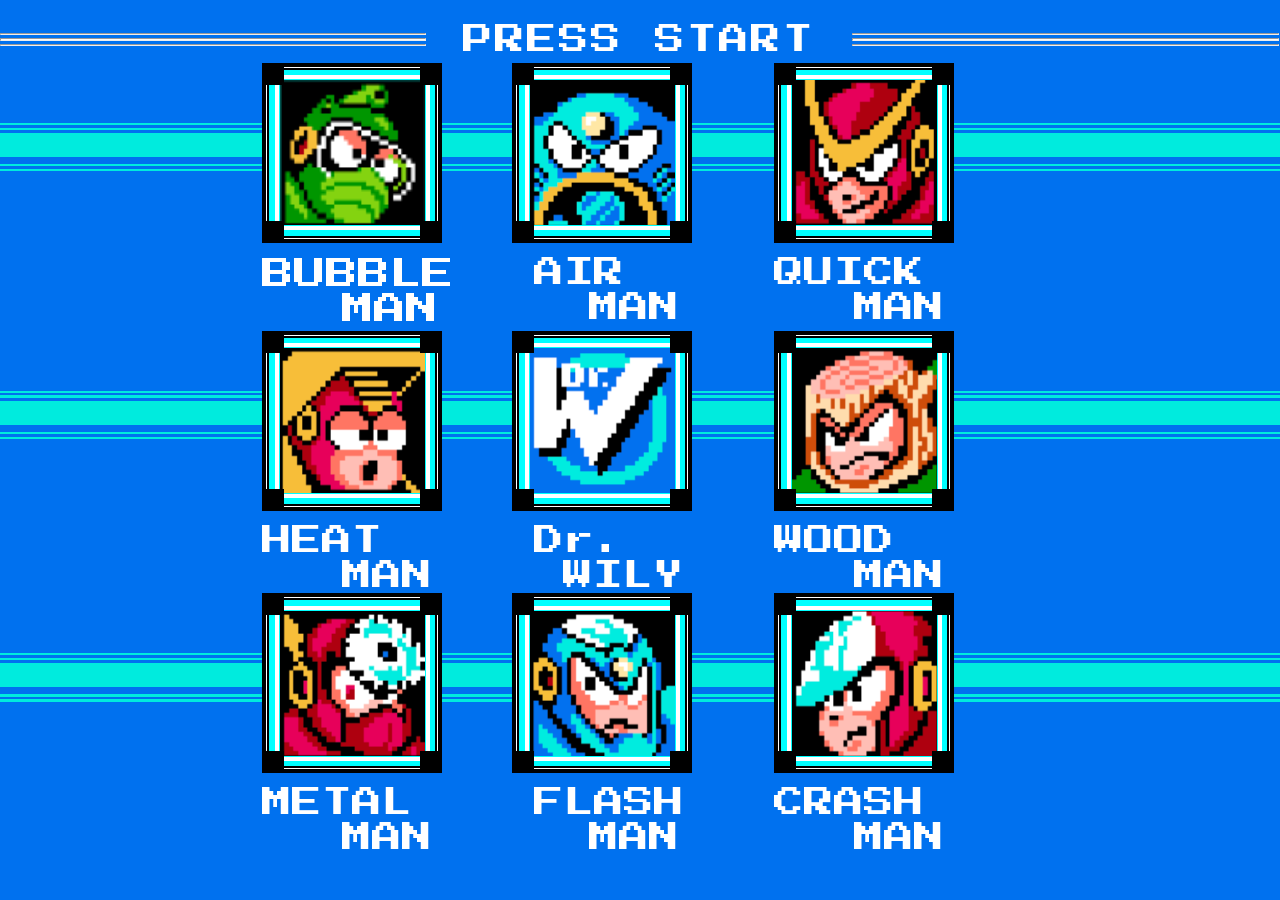
<file: index.html>
<!DOCTYPE html> 

 

<html lang="en"> 

 

<head> 

 

<title> External Style </title> 

 

<meta charset="utf-8"> 

<meta name="description" content="External Styling/Mega Man 2 Overview"> 

<meta name="keywords" content="Mega Man, Quick Man, Metal Man, Air Man, Bubble Man, Heat Man, Wood Man, Crash Man, Flash Man"> 

<meta name="viewport" content="width=device-width, initial-scale=1.0"> 

<meta http-equiv="refresh" content="200"> 

 

<link rel="stylesheet" href="css/externalstyling.css"> 

 

<link href="https://fonts.googleapis.com/css2?family=Press+Start+2P&display=swap" rel="stylesheet"> 

 

 

</head> 

 

<body id="bossselect"> 

 

<header id="pressstart"> 

 

<div class="hrcontainer"> 

 

<hr class="first"><hr class="second"><hr class="third"> 

 

</div> 

 

<div id="text-content"> 

 

<p> PRESS START </p> 

 

</div> 

 

<div class="hrcontainer"> 

 

<hr class="first"><hr class="second"><hr class="third"> 

 

</div> 

 

</header> 

 

<section id="row1"> 

 

<hr class="smallhr"><hr class="smallhr"><hr id="bighr"><hr class="smallhr"><hr class="smallhr"> 

 <a href="bubbleman.html">

<div id="bubblemansquare1" class="square1"> 

<div id="bubblemansquare2" class="square2"> 

<div id="bubblemansquare3" class="square3"> 

<div id="headshotholder"> 

<img id="bubblemanheadshot" src="images/bubblemanheadshot.png"> 

</div> 

</div> 

</div> 

<div id="blackcornersquare1"></div> 

<div id="blackcornersquare2"></div> 

<div id="blackcornersquare3"></div> 

<div id="blackcornersquare4"></div> 

</div> 

 </a>

<p id="bubblemanname1"> BUBBLE </p><p id="bubblemanname2">MAN </p> 

<a href="airman.html">

<div id="airmansquare1" class="square1"> 

<div id="airmansquare2" class="square2"> 

<div id="airmansquare3" class="square3"> 

<div id="headshotholder"> 

<img id="airmanheadshot" src="images/airmanheadshot.png"> 

</div> 

</div> 

</div> 

<div id="blackcornersquare1"></div> 

<div id="blackcornersquare2"></div> 

<div id="blackcornersquare3"></div> 

<div id="blackcornersquare4"></div> 

</div> 

 </a>

<p id="airmanname1"> AIR </p><p id="airmanname2">MAN </p> 

 <a href="quickman.html">

<div id="quickmansquare1" class="square1"> 

<div id="quickmansquare2" class="square2"> 

<div id="quickmansquare3" class="square3"> 

<div id="headshotholder"> 

<img id="quickmanheadshot" src="images/quickmanheadshot.png"> 

</div> 

</div> 

</div> 

<div id="blackcornersquare1"></div> 

<div id="blackcornersquare2"></div> 

<div id="blackcornersquare3"></div> 

<div id="blackcornersquare4"></div> 

</div> 

 </a>

<p id="quickmanname1"> QUICK </p><p id="quickmanname2">MAN </p> 

 

</section> 

 

<section id="row2"> 

 

<hr class="smallhr"><hr class="smallhr"><hr id="bighr"><hr class="smallhr"><hr class="smallhr"> 

  <a href="heatman.html">

<div id="heatmansquare1" class="square1"> 

<div id="heatmansquare2" class="square2"> 

<div id="heatmansquare3" class="square3"> 

<div id="headshotholder"> 

<img id="heatmanheadshot" src="images/heatmanheadshot.png"> 

</div> 

</div> 

</div> 

<div id="blackcornersquare1"></div> 

<div id="blackcornersquare2"></div> 

<div id="blackcornersquare3"></div> 

<div id="blackcornersquare4"></div> 

</div> 

 </a>

<p id="heatmanname1"> HEAT </p><p id="heatmanname2">MAN </p> 



<div id="drwilysquare1" class="square1"> 

<div id="drwilysquare2" class="square2"> 

<div id="drwilysquare3" class="square3"> 

<div id="headshotholder"> 

<img id="drwilyheadshot" src="images/drwillyheadshot.png"> 

</div> 

</div> 

</div> 

<div id="blackcornersquare1"></div> 

<div id="blackcornersquare2"></div> 

<div id="blackcornersquare3"></div> 

<div id="blackcornersquare4"></div> 

</div> 

 

<p id="drwilyname1"> Dr. </p><p id="drwilyname2"> WILY </p> 

  <a href="woodman.html">

<div id="woodmansquare1" class="square1"> 

<div id="woodmansquare2" class="square2"> 

<div id="woodmansquare3" class="square3"> 

<div id="headshotholder"> 

<img id="woodmanheadshot" src="images/woodmanheadshot.png"> 

</div> 

</div> 

</div> 

<div id="blackcornersquare1"></div> 

<div id="blackcornersquare2"></div> 

<div id="blackcornersquare3"></div> 

<div id="blackcornersquare4"></div> 

</div> 

 </a>

<p id="woodmanname1"> WOOD </p><p id="woodmanname2">MAN </p> 

 

 

</section> 

 

<section id="row3"> 

 

<hr class="smallhr"><hr class="smallhr"><hr id="bighr"><hr class="smallhr"><hr class="smallhr"> 

  <a href="metalman.html">

<div id="metalmansquare1" class="square1"> 

<div id="metalmansquare2" class="square2"> 

<div id="metalmansquare3" class="square3"> 

<div id="headshotholder"> 

<img id="metalmanheadshot" src="images/metalmanheadshot.png"> 

</div> 

</div> 

</div> 

<div id="blackcornersquare1"></div> 

<div id="blackcornersquare2"></div> 

<div id="blackcornersquare3"></div> 

<div id="blackcornersquare4"></div> 

</div> 

 </a>

<p id="metalmanname1"> METAL </p><p id="metalmanname2">MAN </p> 

  <a href="flashman.html">

<div id="flashmansquare1" class="square1"> 

<div id="flashmansquare2" class="square2"> 

<div id="flashmansquare3" class="square3"> 

<div id="headshotholder"> 

<img id="flashmanheadshot" src="images/flashmanheadshot.png"> 

</div> 

</div> 

</div> 

<div id="blackcornersquare1"></div> 

<div id="blackcornersquare2"></div> 

<div id="blackcornersquare3"></div> 

<div id="blackcornersquare4"></div> 

</div> 

 </a>

<p id="flashmanname1"> FLASH </p><p id="flashmanname2">MAN </p> 

  <a href="crashman.html">

<div id="crashmansquare1" class="square1"> 

<div id="crashmansquare2" class="square2"> 

<div id="crashmansquare3" class="square3"> 

<div id="headshotholder"> 

<img id="crashmanheadshot" src="images/crashmanheadshot.png"> 

</div> 

</div> 

</div> 

<div id="blackcornersquare1"></div> 

<div id="blackcornersquare2"></div> 

<div id="blackcornersquare3"></div> 

<div id="blackcornersquare4"></div> 

</div> 

 </a>

<p id="crashmanname1"> CRASH </p><p id="crashmanname2">MAN </p> 

 

 

 

</section> 

 

<audio id="bg-music" autoplay loop> 

 

<source src="media/stageselect.mp3" type="audio/mpeg"> 

 

</audio> 

 

<script> 

 

const music = document.getElementById('bg-music'); 

const message = document.querySelector('.message'); 

 

 

document.body.addEventListener('click', () => { 

music.play().then(() => { 

}).catch(err => { 

console.error("Playback failed:", err); 

}); 

}, { once: true }); 

 

</script> 

 

</body> 

 

</html>
</file>
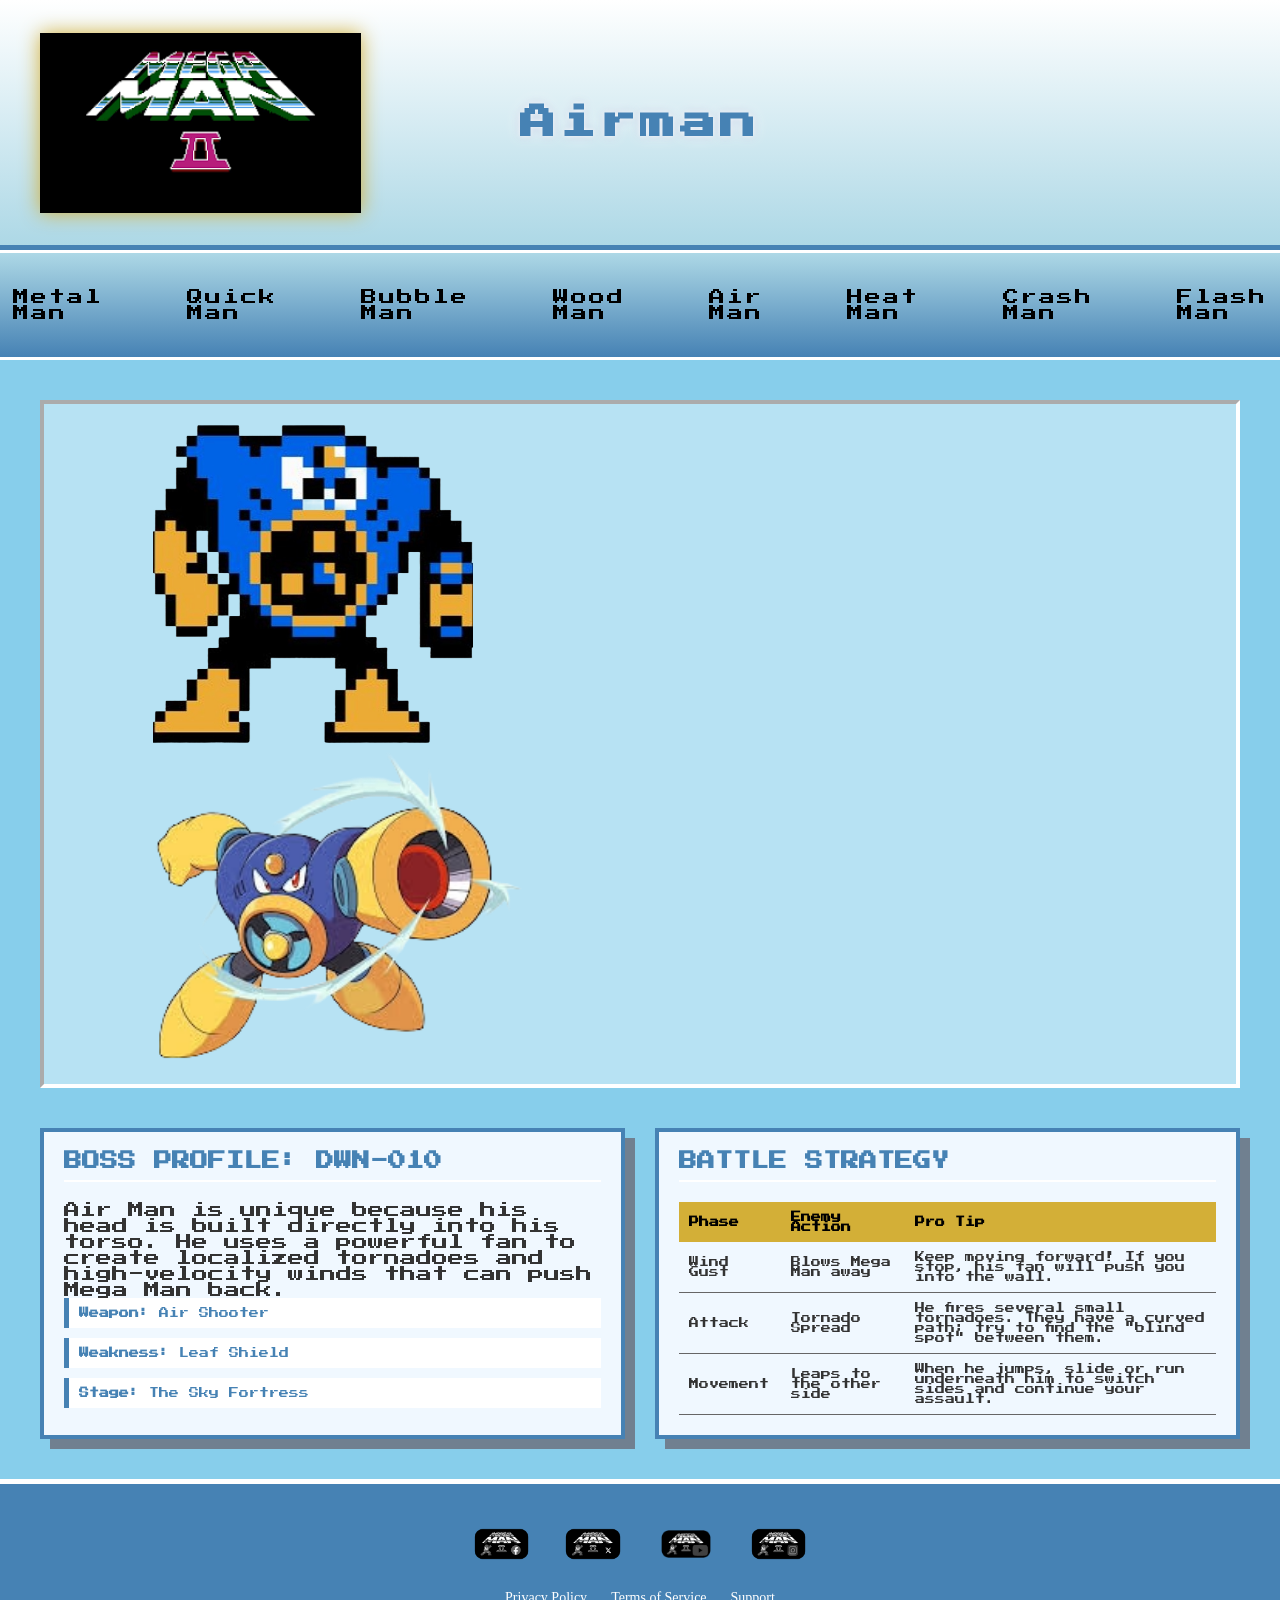
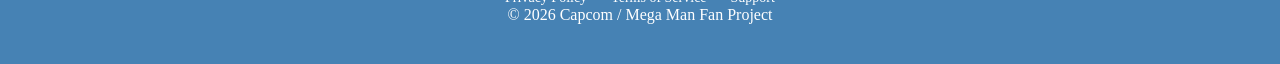
<file: airman.html>
<!DOCTYPE html>
<html lang="en">
<head>
    <title> Air Man - Mega Man 2 </title>
    <meta charset="utf-8">
    <meta name="description" content="External Styling/Mega Man 2 Overview">
    <meta name="keywords" content="Mega Man, Quick Man, Metal Man, Air Man, Bubble Man, Heat Man, Wood Man, Crash Man, Flash Man">
    <meta name="viewport" content="width=device-width, initial-scale=1.0">
    <meta http-equiv="refresh" content="200">
    <link rel="stylesheet" href="css/externalstyling.css">
    <link href="https://fonts.googleapis.com/css2?family=Press+Start+2P&display=swap" rel="stylesheet">
</head>
<body id="airman">
    <header id="airmanheader">
        <img id="megamanlogo" src="images/logo.png">
        <h2 id="bossname4"> Airman </h2>
    </header>

    <nav id="airmannav">
        <a href="metalman.html"> Metal Man </a>
        <a href="quickman.html"> Quick Man </a>
        <a href="bubbleman.html"> Bubble Man </a>
        <a href="woodman.html"> Wood Man </a>
        <a href="airman.html"> Air Man </a>
        <a href="heatman.html"> Heat Man </a>
        <a href="crashman.html"> Crash Man </a>
        <a href="flashman.html"> Flash Man </a>
    </nav>

    <main>
        <section id="airmanimgandvid">
            <div id="boss-gallery">
                <div class="frame">
                    <img id="airmanpic" src="images/airman.png" height="320px" alt="Air Man Sprite">
                </div>
                <div class="frame4">
                    <img id="stage-preview" src="images/airmanpose.png" height="320px" alt="Air Man Pose">
                </div>
            </div>

            <div id="airmanstage">
                <div class="video-container">
                    <iframe width="420" height="310" src="https://www.youtube.com/embed/9XInK9m_5Xk" title="YouTube video player" frameborder="0" allowfullscreen></iframe>
                </div>
            </div>
        </section>

        <section id="boss-info4">
            <div class="card4">
                <h3>BOSS PROFILE: DWN-010</h3>
                <p>Air Man is unique because his head is built directly into his torso. He uses a powerful fan to create localized tornadoes and high-velocity winds that can push Mega Man back.</p>
                
                <div class="stats-container4">
                    <div class="stat-box4"><strong>Weapon:</strong> Air Shooter</div>
                    <div class="stat-box4"><strong>Weakness:</strong> Leaf Shield</div>
                    <div class="stat-box4"><strong>Stage:</strong> The Sky Fortress</div>
                </div>
            </div>

            <div class="card4">
                <h3>BATTLE STRATEGY</h3>
                <table>
                    <thead>
                        <tr>
                            <th>Phase</th>
                            <th>Enemy Action</th>
                            <th>Pro Tip</th>
                        </tr>
                    </thead>
                    <tbody>
                        <tr>
                            <td>Wind Gust</td>
                            <td>Blows Mega Man away</td>
                            <td>Keep moving forward! If you stop, his fan will push you into the wall.</td>
                        </tr>
                        <tr>
                            <td>Attack</td>
                            <td>Tornado Spread</td>
                            <td>He fires several small tornadoes. They have a curved path; try to find the "blind spot" between them.</td>
                        </tr>
                        <tr>
                            <td>Movement</td>
                            <td>Leaps to the other side</td>
                            <td>When he jumps, slide or run underneath him to switch sides and continue your assault.</td>
                        </tr>
                    </tbody>
                </table>
            </div>
        </section>
    </main>

    <footer id="airmanfooter">
        <div class="social-icons">
            <a href="#"><img src="images/icon-fb.png" alt="Facebook"></a>
            <a href="#"><img src="images/icon-tw.png" alt="Twitter"></a>
            <a href="#"><img src="images/icon-yt.png" alt="YouTube"></a>
            <a href="#"><img src="images/icon-ig.png" alt="Instagram"></a>
        </div>
        <div class="footer-links4">
            <a href="#">Privacy Policy</a>
            <a href="#">Terms of Service</a>
            <a href="#">Support</a>
            <p>&copy; 2026 Capcom / Mega Man Fan Project</p>
        </div>
        <audio autoplay loop controls>
<source src="media/airman.mp3">
</audio>
    </footer>
</body>
</html>
</file>
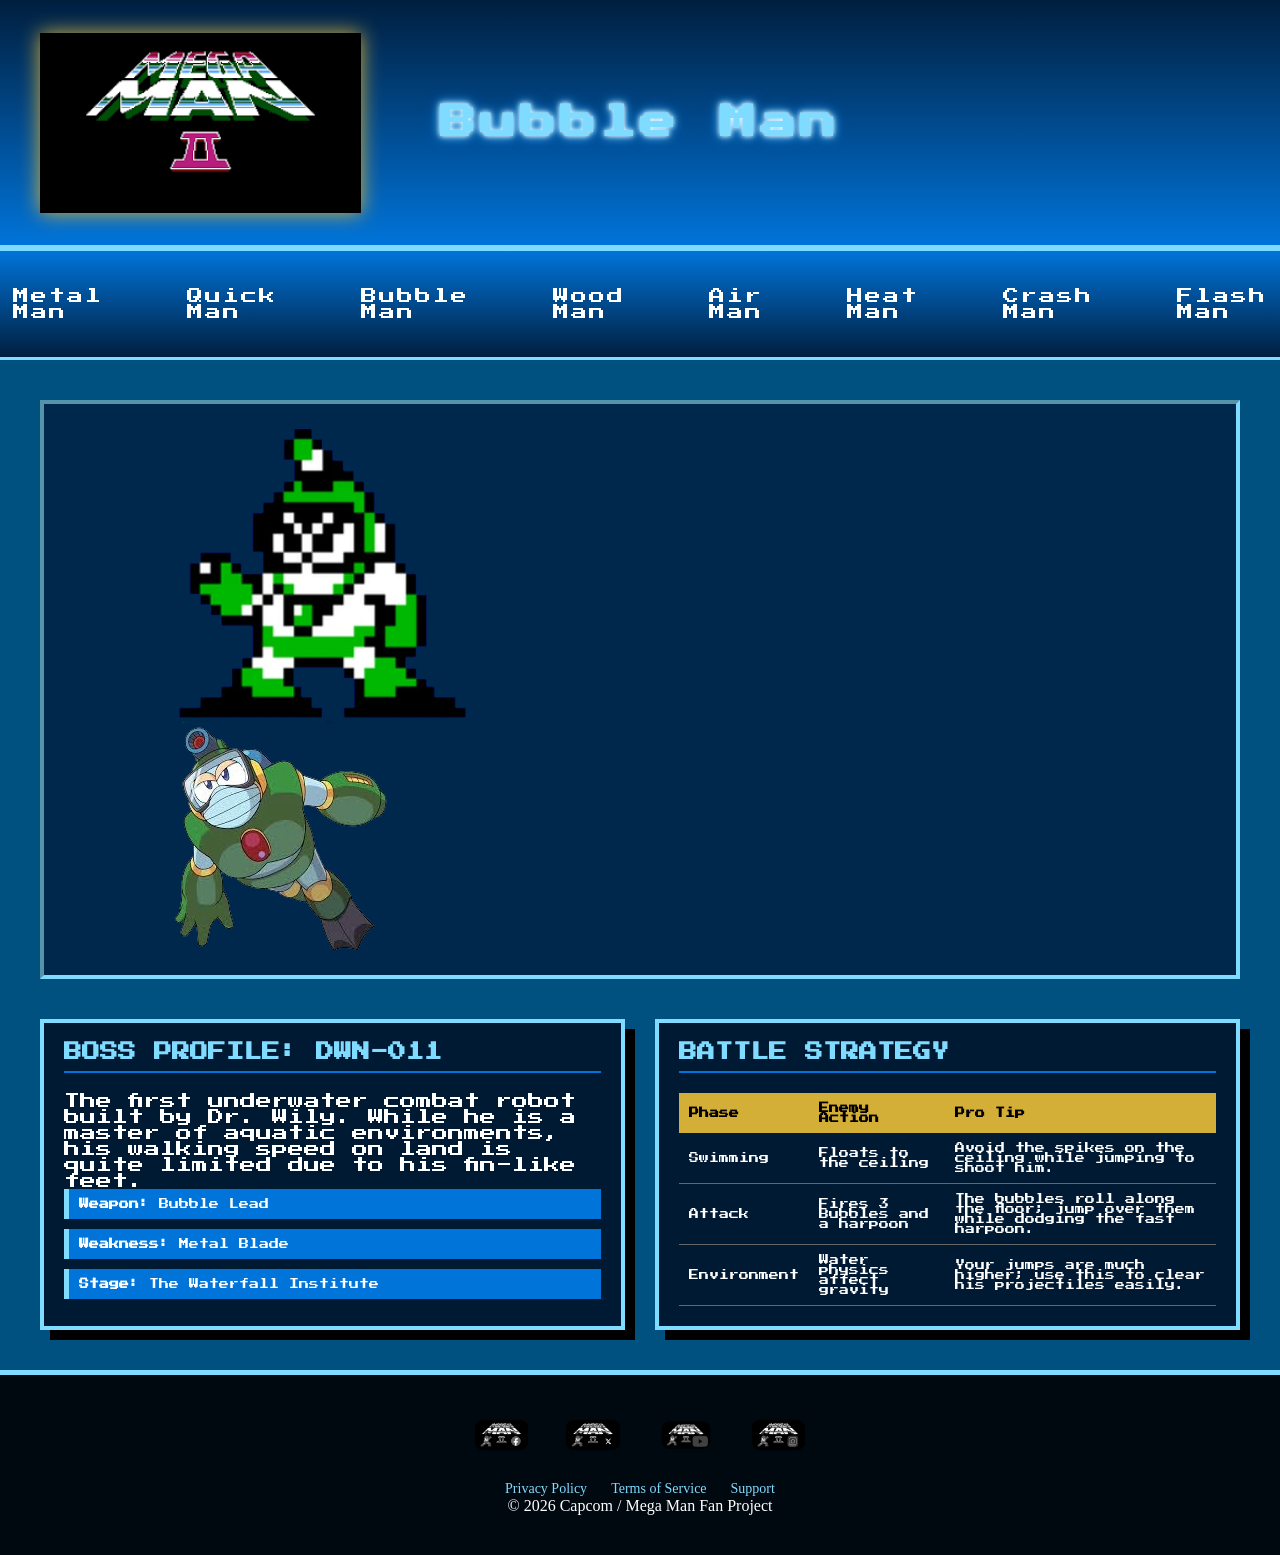
<file: bubbleman.html>
<!DOCTYPE html>
<html lang="en">
<head>
    <title>Bubble Man</title>
    <meta charset="utf-8">
    <meta name="description" content="External Styling/Mega Man 2 Overview">
    <meta name="keywords" content="Mega Man, Quick Man, Metal Man, Air Man, Bubble Man, Heat Man, Wood Man, Crash Man, Flash Man">
    <meta name="viewport" content="width=device-width, initial-scale=1.0">
    <meta http-equiv="refresh" content="200">
    <link rel="stylesheet" href="css/externalstyling.css">
    <link href="https://fonts.googleapis.com/css2?family=Press+Start+2P&display=swap" rel="stylesheet">
</head>
<body id="bubbleman">
    <header id="bubblemanheader">
        <img id="megamanlogo" src="images/logo.png">
        <h2 id="bossname2"> Bubble Man </h2>
    </header>

    <nav id="bubblemannav">
        <a href="metalman.html"> Metal Man </a>
        <a href="quickman.html"> Quick Man </a>
        <a href="bubbleman.html"> Bubble Man </a>
        <a href="woodman.html"> Wood Man </a>
        <a href="airman.html"> Air Man </a>
        <a href="heatman.html"> Heat Man </a>
        <a href="crashman.html"> Crash Man </a>
        <a href="flashman.html"> Flash Man </a>
    </nav>

    <main>
        <section id="bubblemanimgandvid">
            <div id="boss-gallery">
                <div class="frame">
                    <img id="bubblemanpic" src="images/bubbleman.png" height="300px" alt="Bubble Man Sprite">
                </div>
                <div class="frame2">
                    <img id="stage-preview" src="images/bubblemanpose.png" alt="Bubble Man Pose">
                </div>
            </div>

            <div id="bubblemanstage">
                <div class="video-container">
                    <iframe width="420" height="310" src="https://www.youtube.com/embed/SOnUu9U_HIs" title="YouTube video player" frameborder="0" allowfullscreen></iframe>
                </div>
            </div>
        </section>

        <section id="boss-info2">
            <div class="card2">
                <h3>BOSS PROFILE: DWN-011</h3>
                <p>The first underwater combat robot built by Dr. Wily. While he is a master of aquatic environments, his walking speed on land is quite limited due to his fin-like feet.</p>
                
                <div class="stats-container2">
                    <div class="stat-box2"><strong>Weapon:</strong> Bubble Lead</div>
                    <div class="stat-box2"><strong>Weakness:</strong> Metal Blade</div>
                    <div class="stat-box2"><strong>Stage:</strong> The Waterfall Institute</div>
                </div>
            </div>

            <div class="card2">
                <h3>BATTLE STRATEGY</h3>
                <table>
                    <thead>
                        <tr>
                            <th>Phase</th>
                            <th>Enemy Action</th>
                            <th>Pro Tip</th>
                        </tr>
                    </thead>
                    <tbody>
                        <tr>
                            <td>Swimming</td>
                            <td>Floats to the ceiling</td>
                            <td>Avoid the spikes on the ceiling while jumping to shoot him.</td>
                        </tr>
                        <tr>
                            <td>Attack</td>
                            <td>Fires 3 Bubbles and a harpoon</td>
                            <td>The bubbles roll along the floor; jump over them while dodging the fast harpoon.</td>
                        </tr>
                        <tr>
                            <td>Environment</td>
                            <td>Water physics affect gravity</td>
                            <td>Your jumps are much higher; use this to clear his projectiles easily.</td>
                        </tr>
                    </tbody>
                </table>
            </div>
        </section>
    </main>

    <footer id="bubblemanfooter">
        <div class="social-icons">
            <a href="#"><img src="images/icon-fb.png" alt="Facebook"></a>
            <a href="#"><img src="images/icon-tw.png" alt="Twitter"></a>
            <a href="#"><img src="images/icon-yt.png" alt="YouTube"></a>
            <a href="#"><img src="images/icon-ig.png" alt="Instagram"></a>
        </div>
        <div class="footer-links2">
            <a href="#">Privacy Policy</a>
            <a href="#">Terms of Service</a>
            <a href="#">Support</a>
            <p>&copy; 2026 Capcom / Mega Man Fan Project</p>
            <audio autoplay loop controls>
<source src="media/bubbleman.mp3">
</audio>
        </div>
    </footer>
</body>
</html>
</file>
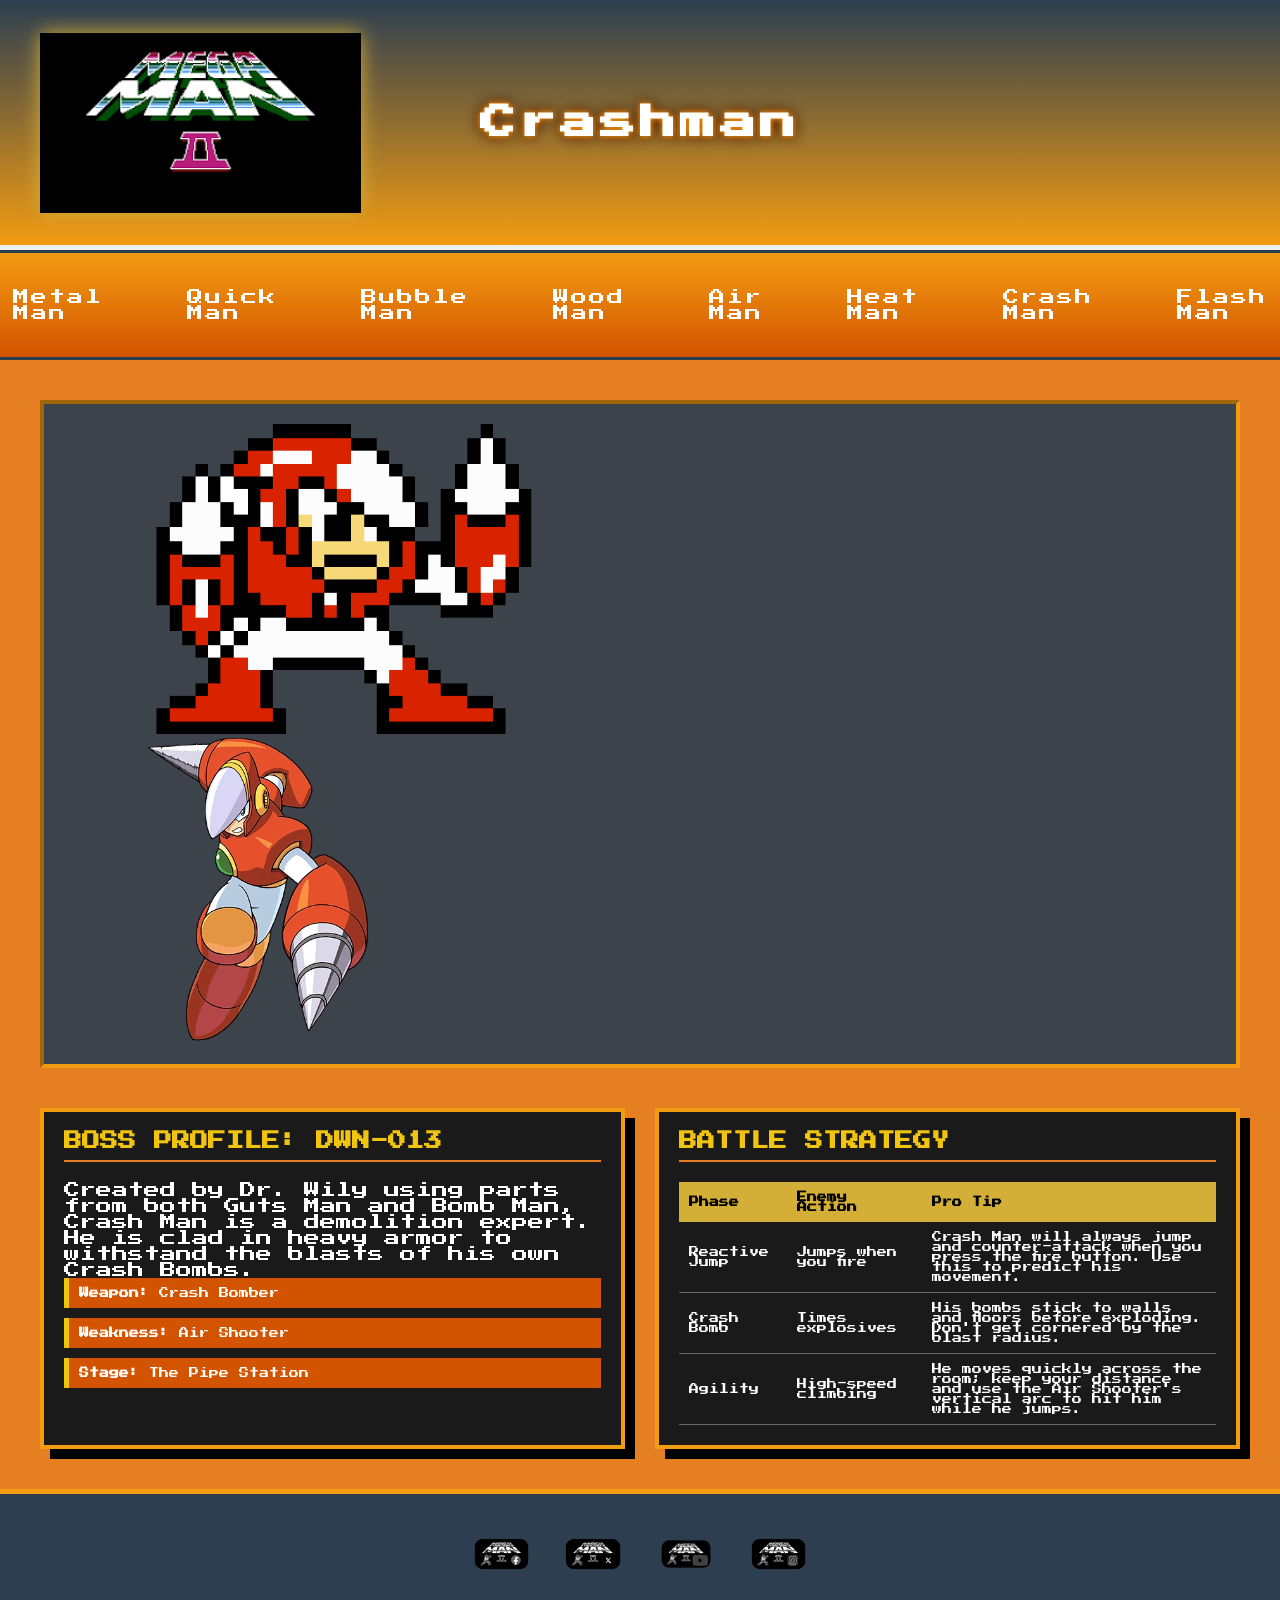
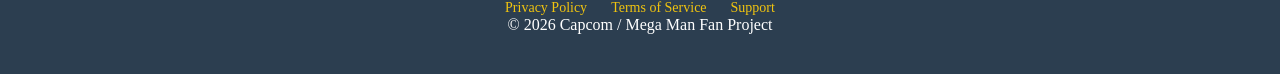
<file: crashman.html>
<!DOCTYPE html>
<html lang="en">
<head>
    <title> Crash Man - Mega Man 2 </title>
    <meta charset="utf-8">
    <meta name="description" content="External Styling/Mega Man 2 Overview">
    <meta name="keywords" content="Mega Man, Quick Man, Metal Man, Air Man, Bubble Man, Heat Man, Wood Man, Crash Man, Flash Man">
    <meta name="viewport" content="width=device-width, initial-scale=1.0">
    <meta http-equiv="refresh" content="200">
    <link rel="stylesheet" href="css/externalstyling.css">
    <link href="https://fonts.googleapis.com/css2?family=Press+Start+2P&display=swap" rel="stylesheet">
</head>
<body id="crashman">
    <header id="crashmanheader">
        <img id="megamanlogo" src="images/logo.png">
        <h2 id="bossname6"> Crashman </h2>
    </header>

    <nav id="crashmannav">
        <a href="metalman.html"> Metal Man </a>
        <a href="quickman.html"> Quick Man </a>
        <a href="bubbleman.html"> Bubble Man </a>
        <a href="woodman.html"> Wood Man </a>
        <a href="airman.html"> Air Man </a>
        <a href="heatman.html"> Heat Man </a>
        <a href="crashman.html"> Crash Man </a>
        <a href="flashman.html"> Flash Man </a>
    </nav>

    <main>
        <section id="crashmanimgandvid">
            <div id="boss-gallery">
                <div class="frame">
                    <img id="crashmanpic" src="images/crashman.png" height="310px" alt="Crash Man Sprite">
                </div>
                <div class="frame6">
                    <img id="stage-preview" src="images/crashmanpose.webp" height="310px" alt="Crash Man Pose">
                </div>
            </div>

            <div id="crashmanstage">
                <div class="video-container">
                    <iframe width="420" height="310" src="https://www.youtube.com/embed/5U2u2pZOfL8" title="YouTube video player" frameborder="0" allowfullscreen></iframe>
                </div>
            </div>
        </section>

        <section id="boss-info6">
            <div class="card6">
                <h3>BOSS PROFILE: DWN-013</h3>
                <p>Created by Dr. Wily using parts from both Guts Man and Bomb Man, Crash Man is a demolition expert. He is clad in heavy armor to withstand the blasts of his own Crash Bombs.</p>
                
                <div class="stats-container6">
                    <div class="stat-box6"><strong>Weapon:</strong> Crash Bomber</div>
                    <div class="stat-box6"><strong>Weakness:</strong> Air Shooter</div>
                    <div class="stat-box6"><strong>Stage:</strong> The Pipe Station</div>
                </div>
            </div>

            <div class="card6">
                <h3>BATTLE STRATEGY</h3>
                <table>
                    <thead>
                        <tr>
                            <th>Phase</th>
                            <th>Enemy Action</th>
                            <th>Pro Tip</th>
                        </tr>
                    </thead>
                    <tbody>
                        <tr>
                            <td>Reactive Jump</td>
                            <td>Jumps when you fire</td>
                            <td>Crash Man will always jump and counter-attack when you press the fire button. Use this to predict his movement.</td>
                        </tr>
                        <tr>
                            <td>Crash Bomb</td>
                            <td>Times explosives</td>
                            <td>His bombs stick to walls and floors before exploding. Don't get cornered by the blast radius.</td>
                        </tr>
                        <tr>
                            <td>Agility</td>
                            <td>High-speed climbing</td>
                            <td>He moves quickly across the room; keep your distance and use the Air Shooter's vertical arc to hit him while he jumps.</td>
                        </tr>
                    </tbody>
                </table>
            </div>
        </section>
    </main>

    <footer id="crashmanfooter">
        <div class="social-icons">
            <a href="#"><img src="images/icon-fb.png" alt="Facebook"></a>
            <a href="#"><img src="images/icon-tw.png" alt="Twitter"></a>
            <a href="#"><img src="images/icon-yt.png" alt="YouTube"></a>
            <a href="#"><img src="images/icon-ig.png" alt="Instagram"></a>
        </div>
        <div class="footer-links6">
            <a href="#">Privacy Policy</a>
            <a href="#">Terms of Service</a>
            <a href="#">Support</a>
            <p>&copy; 2026 Capcom / Mega Man Fan Project</p>
        </div>
        <audio autoplay loop controls>
<source src="media/crashman.mp3">
</audio>
    </footer>
</body>
</html>
</file>
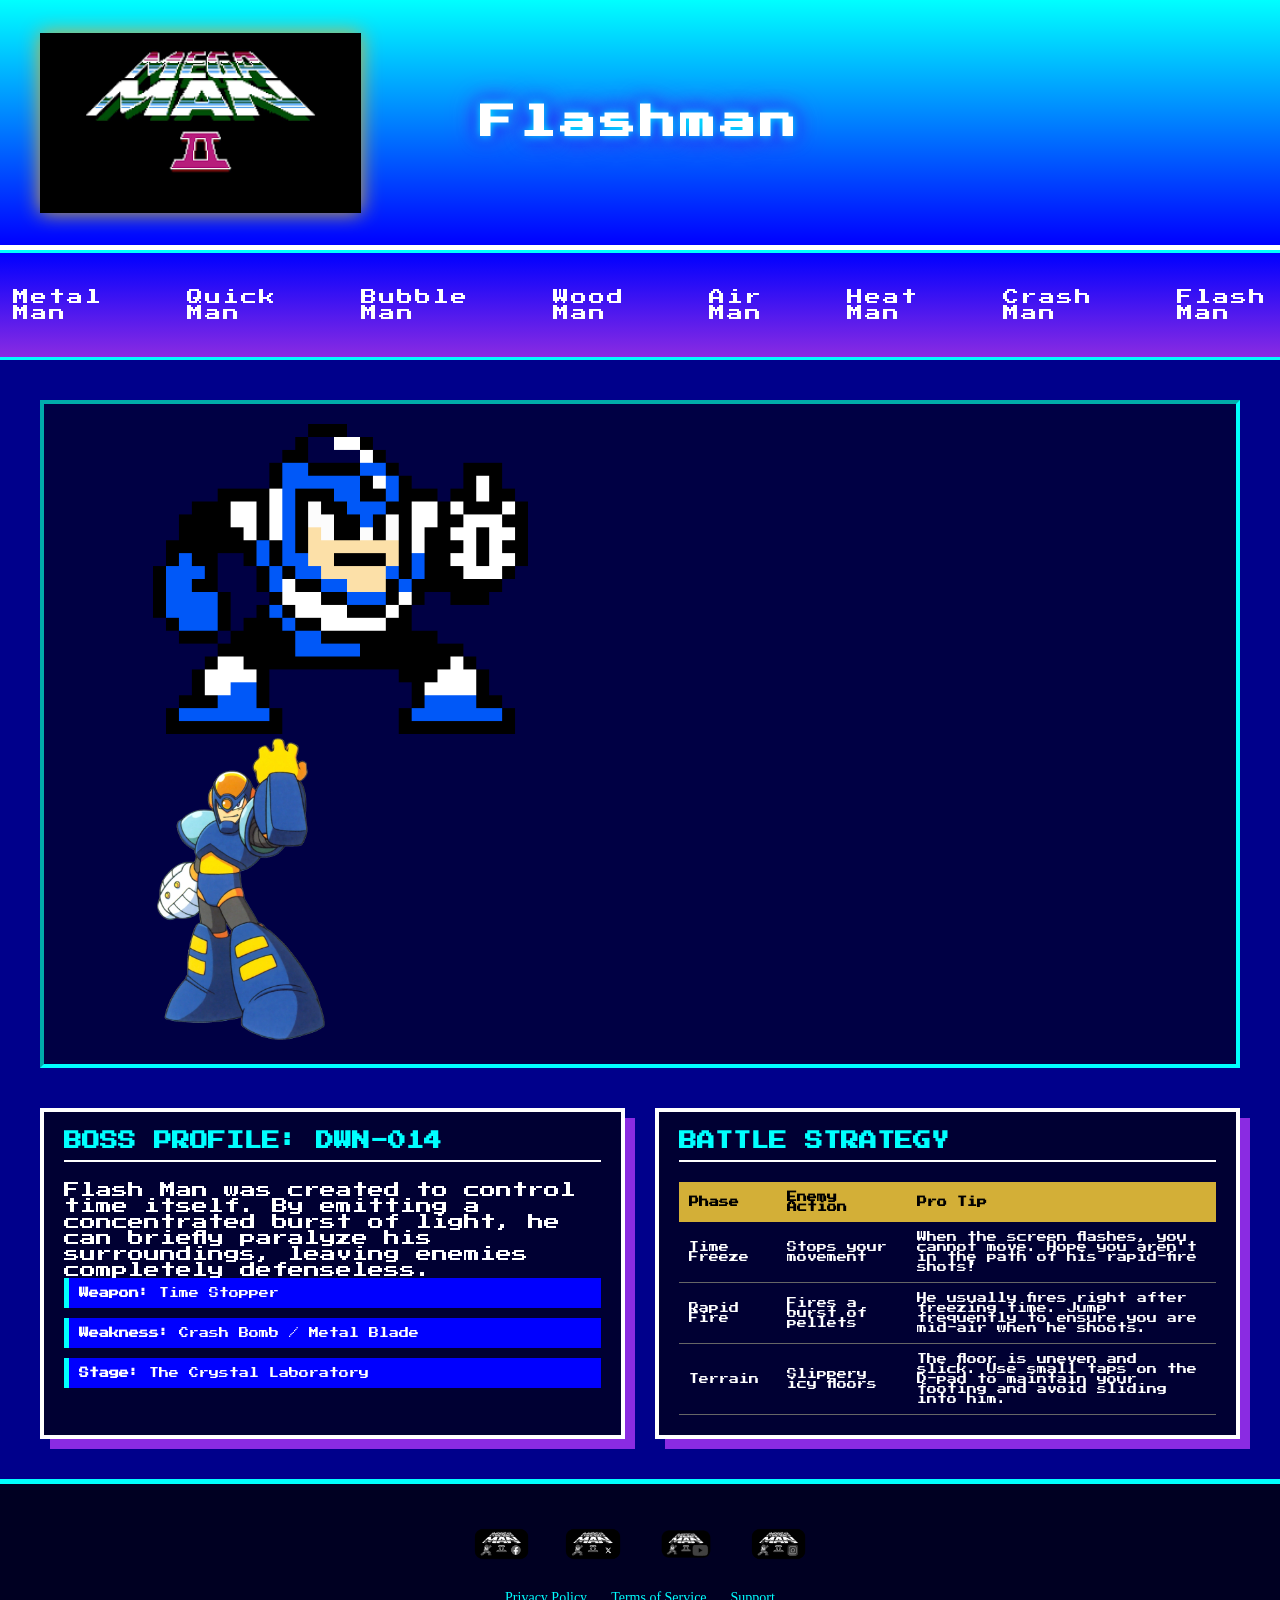
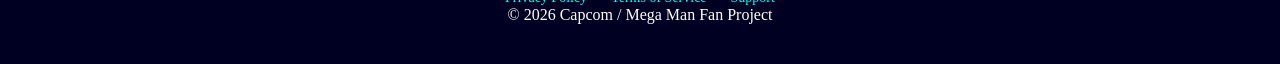
<file: flashman.html>
<!DOCTYPE html>
<html lang="en">
<head>
    <title> Flash Man - Mega Man 2 </title>
    <meta charset="utf-8">
    <meta name="description" content="External Styling/Mega Man 2 Overview">
    <meta name="keywords" content="Mega Man, Quick Man, Metal Man, Air Man, Bubble Man, Heat Man, Wood Man, Crash Man, Flash Man">
    <meta name="viewport" content="width=device-width, initial-scale=1.0">
    <meta http-equiv="refresh" content="200">
    <link rel="stylesheet" href="css/externalstyling.css">
    <link href="https://fonts.googleapis.com/css2?family=Press+Start+2P&display=swap" rel="stylesheet">
</head>
<body id="flashman">
    <header id="flashmanheader">
        <img id="megamanlogo" src="images/logo.png">
        <h2 id="bossname7"> Flashman </h2>
    </header>

    <nav id="flashmannav">
        <a href="metalman.html"> Metal Man </a>
        <a href="quickman.html"> Quick Man </a>
        <a href="bubbleman.html"> Bubble Man </a>
        <a href="woodman.html"> Wood Man </a>
        <a href="airman.html"> Air Man </a>
        <a href="heatman.html"> Heat Man </a>
        <a href="crashman.html"> Crash Man </a>
        <a href="flashman.html"> Flash Man </a>
    </nav>

    <main>
        <section id="flashmanimgandvid">
            <div id="boss-gallery">
                <div class="frame">
                    <img id="flashmanpic" src="images/flashman.png" height="310px" alt="Flash Man Sprite">
                </div>
                <div class="frame7">
                    <img id="stage-preview" src="images/flashmanpose.webp" height="310px" alt="Flash Man Pose">
                </div>
            </div>

            <div id="flashmanstage">
                <div class="video-container">
                    <iframe width="420" height="310" src="https://www.youtube.com/embed/fA54R67e4rM" title="YouTube video player" frameborder="0" allowfullscreen></iframe>
                </div>
            </div>
        </section>

        <section id="boss-info7">
            <div class="card7">
                <h3>BOSS PROFILE: DWN-014</h3>
                <p>Flash Man was created to control time itself. By emitting a concentrated burst of light, he can briefly paralyze his surroundings, leaving enemies completely defenseless.</p>
                
                <div class="stats-container7">
                    <div class="stat-box7"><strong>Weapon:</strong> Time Stopper</div>
                    <div class="stat-box7"><strong>Weakness:</strong> Crash Bomb / Metal Blade</div>
                    <div class="stat-box7"><strong>Stage:</strong> The Crystal Laboratory</div>
                </div>
            </div>

            <div class="card7">
                <h3>BATTLE STRATEGY</h3>
                <table>
                    <thead>
                        <tr>
                            <th>Phase</th>
                            <th>Enemy Action</th>
                            <th>Pro Tip</th>
                        </tr>
                    </thead>
                    <tbody>
                        <tr>
                            <td>Time Freeze</td>
                            <td>Stops your movement</td>
                            <td>When the screen flashes, you cannot move. Hope you aren't in the path of his rapid-fire shots!</td>
                        </tr>
                        <tr>
                            <td>Rapid Fire</td>
                            <td>Fires a burst of pellets</td>
                            <td>He usually fires right after freezing time. Jump frequently to ensure you are mid-air when he shoots.</td>
                        </tr>
                        <tr>
                            <td>Terrain</td>
                            <td>Slippery icy floors</td>
                            <td>The floor is uneven and slick. Use small taps on the D-pad to maintain your footing and avoid sliding into him.</td>
                        </tr>
                    </tbody>
                </table>
            </div>
        </section>
    </main>

    <footer id="flashmanfooter">
        <div class="social-icons">
            <a href="#"><img src="images/icon-fb.png" alt="Facebook"></a>
            <a href="#"><img src="images/icon-tw.png" alt="Twitter"></a>
            <a href="#"><img src="images/icon-yt.png" height="400px" alt="YouTube"></a>
            <a href="#"><img src="images/icon-ig.png" alt="Instagram"></a>
        </div>
        <div class="footer-links7">
            <a href="#">Privacy Policy</a>
            <a href="#">Terms of Service</a>
            <a href="#">Support</a>
            <p>&copy; 2026 Capcom / Mega Man Fan Project</p>
        </div>
        <audio autoplay loop controls>
<source src="media/flashman.mp3">
</audio>
    </footer>
</body>
</html>
</file>
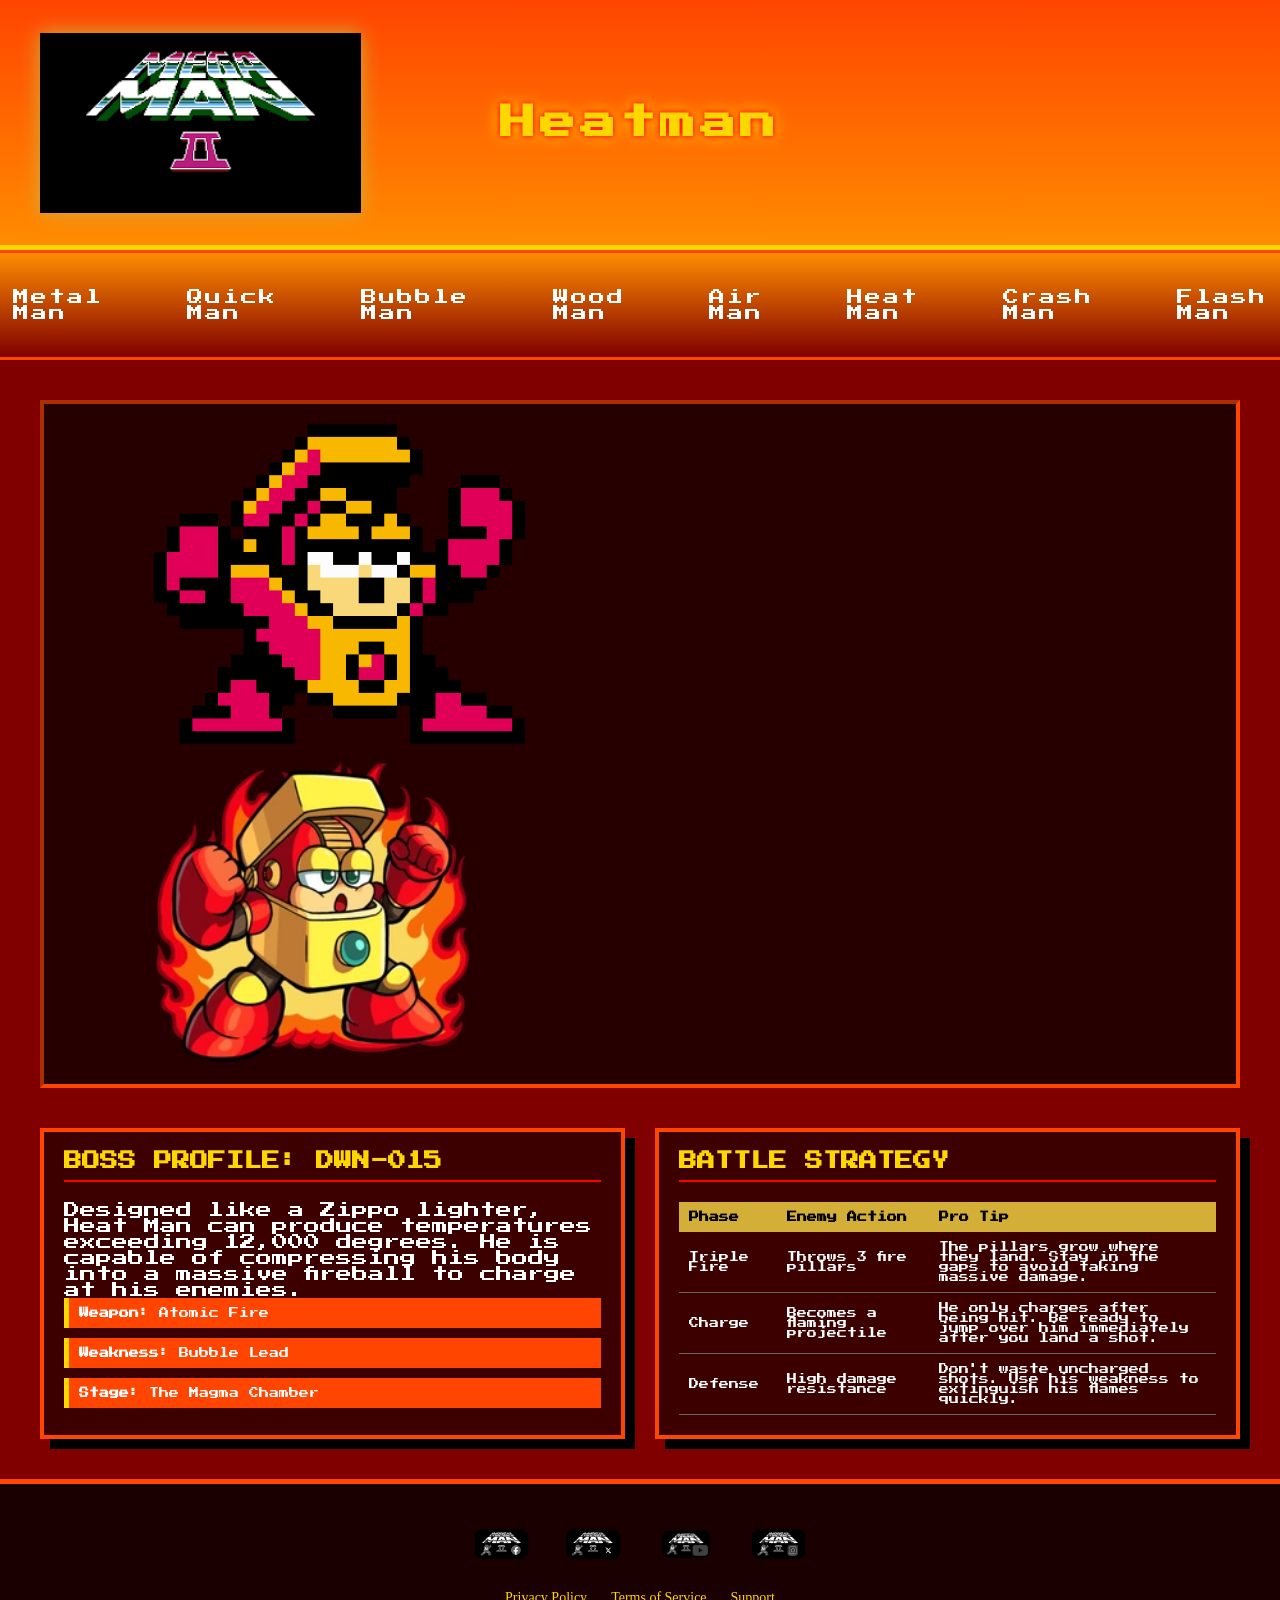
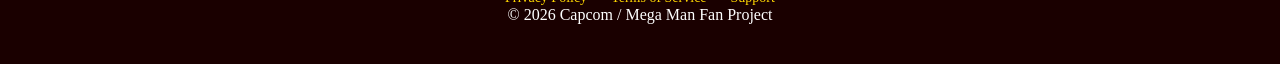
<file: heatman.html>
<!DOCTYPE html>
<html lang="en">
<head>
    <title> Heat Man - Mega Man 2 </title>
    <meta charset="utf-8">
    <meta name="description" content="External Styling/Mega Man 2 Overview">
    <meta name="keywords" content="Mega Man, Quick Man, Metal Man, Air Man, Bubble Man, Heat Man, Wood Man, Crash Man, Flash Man">
    <meta name="viewport" content="width=device-width, initial-scale=1.0">
    <meta http-equiv="refresh" content="200">
    <link rel="stylesheet" href="css/externalstyling.css">
    <link href="https://fonts.googleapis.com/css2?family=Press+Start+2P&display=swap" rel="stylesheet">
</head>
<body id="heatman">
    <header id="heatmanheader">
        <img id="megamanlogo" src="images/logo.png">
        <h2 id="bossname5"> Heatman </h2>
    </header>

    <nav id="heatmannav">
        <a href="metalman.html"> Metal Man </a>
        <a href="quickman.html"> Quick Man </a>
        <a href="bubbleman.html"> Bubble Man </a>
        <a href="woodman.html"> Wood Man </a>
        <a href="airman.html"> Air Man </a>
        <a href="heatman.html"> Heat Man </a>
        <a href="crashman.html"> Crash Man </a>
        <a href="flashman.html"> Flash Man </a>
    </nav>

    <main>
        <section id="heatmanimgandvid">
            <div id="boss-gallery">
                <div class="frame">
                    <img id="heatmanpic" src="images/heatman.png" height="320px" alt="Heat Man Sprite">
                </div>
                <div class="frame5">
                    <img id="stage-preview" src="images/heatmanpose.png" height="320px" alt="Heat Man Pose">
                </div>
            </div>

            <div id="heatmanstage">
                <div class="video-container">
                    <iframe width="420" height="310" src="https://www.youtube.com/embed/SshY_A1uBVM" title="YouTube video player" frameborder="0" allowfullscreen></iframe>
                </div>
            </div>
        </section>

        <section id="boss-info5">
            <div class="card5">
                <h3>BOSS PROFILE: DWN-015</h3>
                <p>Designed like a Zippo lighter, Heat Man can produce temperatures exceeding 12,000 degrees. He is capable of compressing his body into a massive fireball to charge at his enemies.</p>
                
                <div class="stats-container5">
                    <div class="stat-box5"><strong>Weapon:</strong> Atomic Fire</div>
                    <div class="stat-box5"><strong>Weakness:</strong> Bubble Lead</div>
                    <div class="stat-box5"><strong>Stage:</strong> The Magma Chamber</div>
                </div>
            </div>

            <div class="card5">
                <h3>BATTLE STRATEGY</h3>
                <table>
                    <thead>
                        <tr>
                            <th>Phase</th>
                            <th>Enemy Action</th>
                            <th>Pro Tip</th>
                        </tr>
                    </thead>
                    <tbody>
                        <tr>
                            <td>Triple Fire</td>
                            <td>Throws 3 fire pillars</td>
                            <td>The pillars grow where they land. Stay in the gaps to avoid taking massive damage.</td>
                        </tr>
                        <tr>
                            <td>Charge</td>
                            <td>Becomes a flaming projectile</td>
                            <td>He only charges after being hit. Be ready to jump over him immediately after you land a shot.</td>
                        </tr>
                        <tr>
                            <td>Defense</td>
                            <td>High damage resistance</td>
                            <td>Don't waste uncharged shots. Use his weakness to extinguish his flames quickly.</td>
                        </tr>
                    </tbody>
                </table>
            </div>
        </section>
    </main>

    <footer id="heatmanfooter">
        <div class="social-icons">
            <a href="#"><img src="images/icon-fb.png" alt="Facebook"></a>
            <a href="#"><img src="images/icon-tw.png" alt="Twitter"></a>
            <a href="#"><img src="images/icon-yt.png" alt="YouTube"></a>
            <a href="#"><img src="images/icon-ig.png" alt="Instagram"></a>
        </div>
        <div class="footer-links5">
            <a href="#">Privacy Policy</a>
            <a href="#">Terms of Service</a>
            <a href="#">Support</a>
            <p>&copy; 2026 Capcom / Mega Man Fan Project</p>
        </div>
        <audio autoplay loop controls>
<source src="media/heatman.mp3">
</audio>
    </footer>
</body>
</html>
</file>
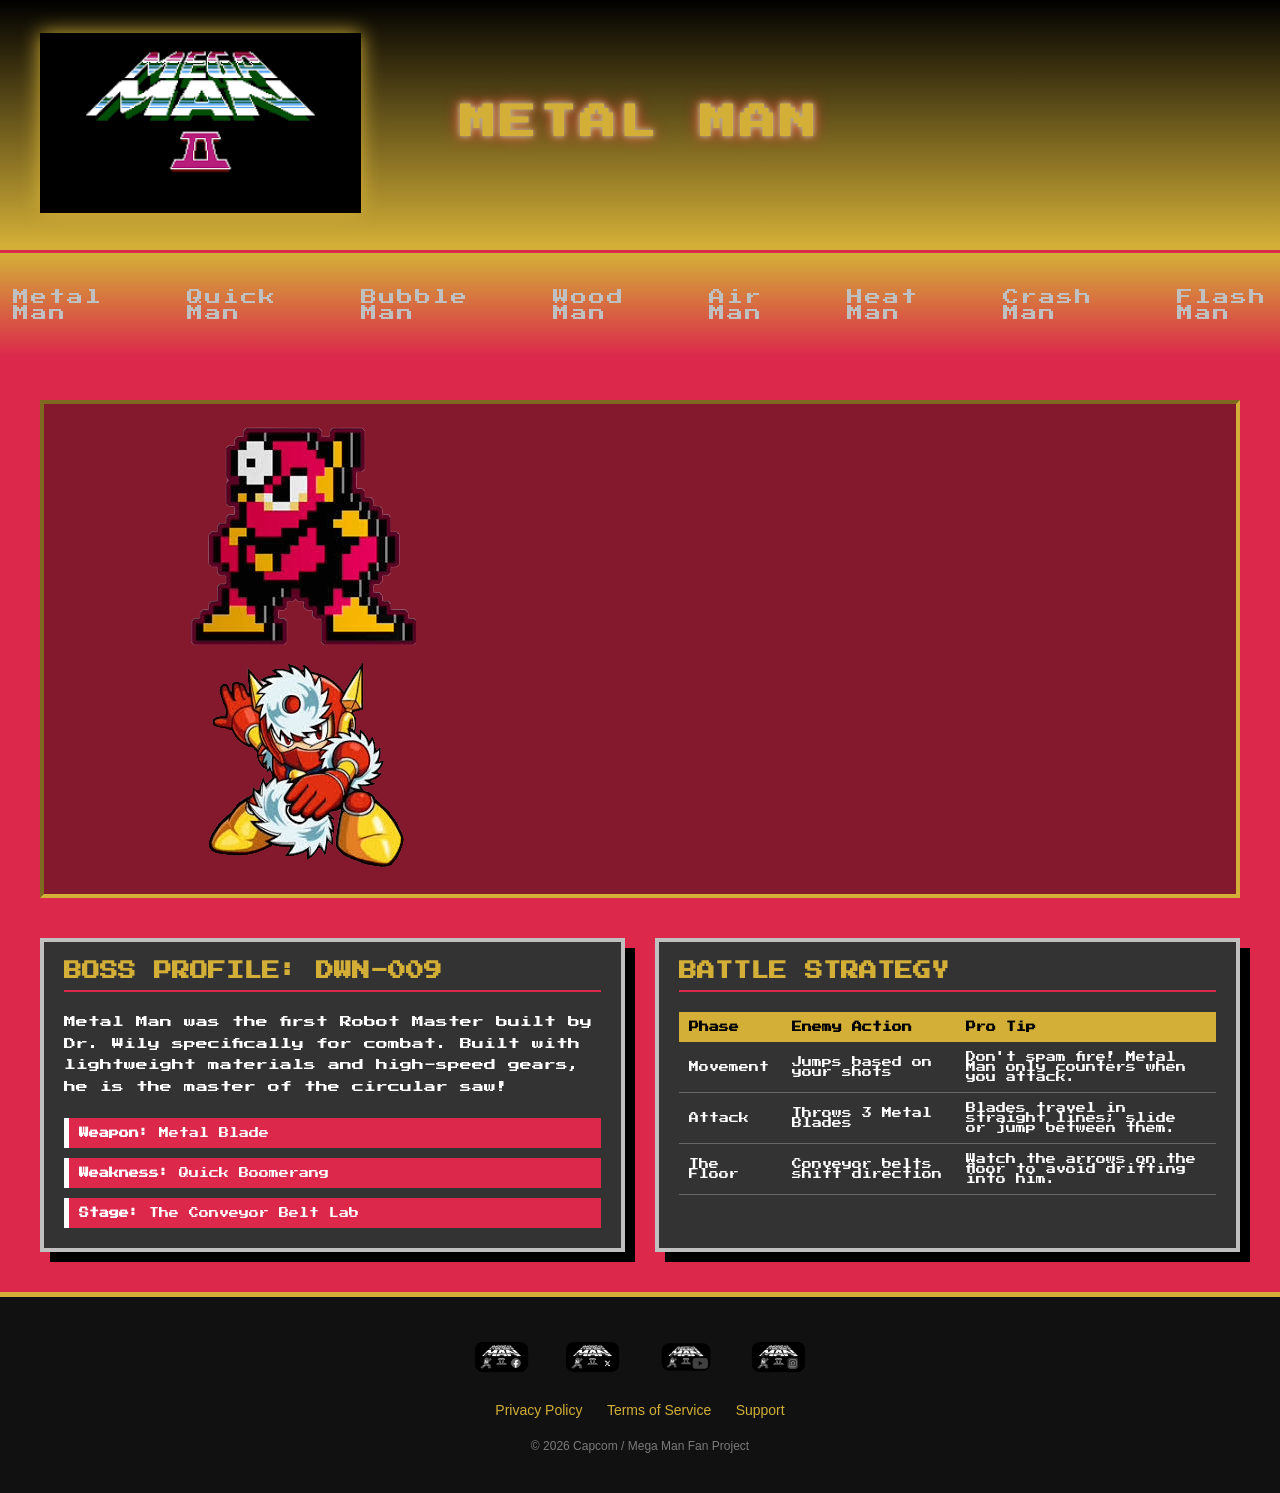
<file: metalman.html>
<!DOCTYPE html>
<html lang="en">
<head>
<title> External Style </title>
<meta charset="utf-8">
<meta name="description" content="External Styling/Mega Man 2 Overview">
<meta name="keywords" content="Mega Man, Quick Man, Metal Man, Air Man, Bubble Man, Heat Man, Wood Man, Crash Man, Flash Man">
<meta name="viewport" content="width=device-width, initial-scale=1.0">
<meta http-equiv="refresh" content="200">
<link rel="stylesheet" href="css/externalstyling.css">
<link href="https://fonts.googleapis.com/css2?family=Press+Start+2P&display=swap" rel="stylesheet">
</head>
<body id="metalman">
<header id="metalmanheader">
<img id="megamanlogo" src="images/logo.png">
<h2 id="bossname"> METAL MAN </h2>
</header>
<nav id="metalmannav">
<a href="metalman.html"> Metal Man </a>
<a href="quickman.html"> Quick Man </a>
<a href="bubbleman.html"> Bubble Man </a>
<a href="woodman.html"> Wood Man </a>
<a href="airman.html"> Air Man </a>
<a href="heatman.html"> Heat Man </a>
<a href="crashman.html"> Crash Man </a>
<a href="flashman.html"> Flash Man </a>
</nav>
<main>
   <section id="metalmanimgandvid">
    <div id="boss-gallery">
        <div class="frame">
            <img id="metalmanpic" src="images/metalman.png" alt="Metal Man Sprite">
          
        </div>
        <div class="frame">
            <img id="stage-preview" src="images/metalmanpose.png" alt="Metal Man Pose">
                   </div>
    </div>

    <div id="metalmanstage">
        <div class="video-container">
            <iframe width="420" height="310" src="https://www.youtube.com/embed/yZamMSHKpX8?si=G0Vjrq5sW6p39a8-" title="YouTube video player" frameborder="0" allowfullscreen></iframe>
        </div>
    </div>
</section>

    <section id="boss-info">
        <div class="card">
            <h3>BOSS PROFILE: DWN-009</h3>
            <p>Metal Man was the first Robot Master built by Dr. Wily specifically for combat. Built with lightweight materials and high-speed gears, he is the master of the circular saw!</p>
            
            <div class="stats-container">
                <div class="stat-box"><strong>Weapon:</strong> Metal Blade</div>
                <div class="stat-box"><strong>Weakness:</strong> Quick Boomerang</div>
                <div class="stat-box"><strong>Stage:</strong> The Conveyor Belt Lab</div>
            </div>
        </div>

        <div class="card">
            <h3>BATTLE STRATEGY</h3>
            <table>
                <thead>
                    <tr>
                        <th>Phase</th>
                        <th>Enemy Action</th>
                        <th>Pro Tip</th>
                    </tr>
                </thead>
                <tbody>
                    <tr>
                        <td>Movement</td>
                        <td>Jumps based on your shots</td>
                        <td>Don't spam fire! Metal Man only counters when you attack.</td>
                    </tr>
                    <tr>
                        <td>Attack</td>
                        <td>Throws 3 Metal Blades</td>
                        <td>Blades travel in straight lines; slide or jump between them.</td>
                    </tr>
                    <tr>
                        <td>The Floor</td>
                        <td>Conveyor belts shift direction</td>
                        <td>Watch the arrows on the floor to avoid drifting into him.</td>
                    </tr>
                </tbody>
            </table>
        </div>
    </section>
</main>

<footer id="metalmanfooter">
    <div class="social-icons">
        <a href="#"><img src="images/icon-fb.png" alt="Facebook"></a>
        <a href="#"><img src="images/icon-tw.png" alt="Twitter"></a>
        <a href="#"><img src="images/icon-yt.png" alt="YouTube"></a>
        <a href="#"><img src="images/icon-ig.png" alt="Instagram"></a>
    </div>
    <div class="footer-links">
        <a href="#">Privacy Policy</a>
        <a href="#">Terms of Service</a>
        <a href="#">Support</a>
        <p>&copy; 2026 Capcom / Mega Man Fan Project</p>
    </div>
    <audio autoplay loop controls>
<source src="media/metalman.mp3">
</audio>
</footer>
</body>
</html>
</file>
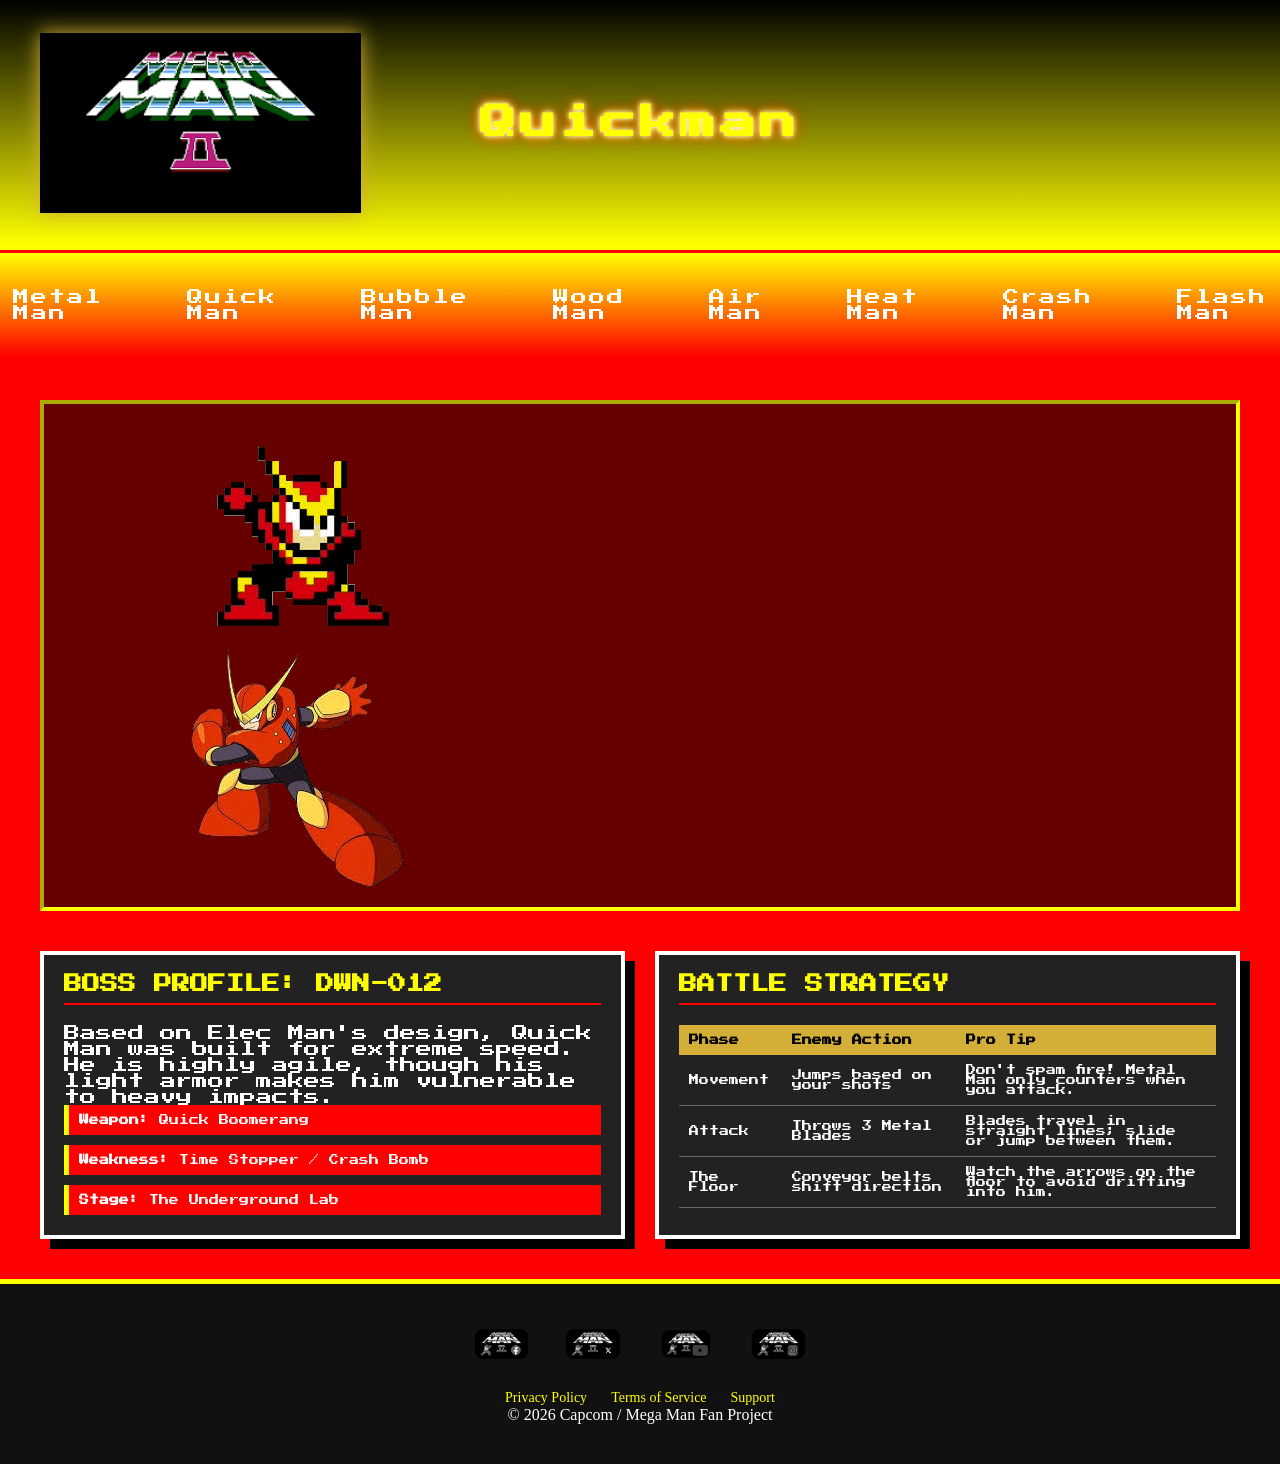
<file: quickman.html>
<!DOCTYPE html>
<html lang="en">
<head>
<title> External Style </title>
<meta charset="utf-8">
<meta name="description" content="External Styling/Mega Man 2 Overview">
<meta name="keywords" content="Mega Man, Quick Man, Metal Man, Air Man, Bubble Man, Heat Man, Wood Man, Crash Man, Flash Man">
<meta name="viewport" content="width=device-width, initial-scale=1.0">
<meta http-equiv="refresh" content="200">
<link rel="stylesheet" href="css/externalstyling.css">
<link href="https://fonts.googleapis.com/css2?family=Press+Start+2P&display=swap" rel="stylesheet">
</head>
<body id="quickman">
<header id="quickmanheader">
<img id="megamanlogo" src="images/logo.png">
<h2 id="bossname1"> Quickman </h2>
</header>
<nav id="quickmannav">
<a href="metalman.html"> Metal Man </a>
<a href="quickman.html"> Quick Man </a>
<a href="bubbleman.html"> Bubble Man </a>
<a href="woodman.html"> Wood Man </a>
<a href="airman.html"> Air Man </a>
<a href="heatman.html"> Heat Man </a>
<a href="crashman.html"> Crash Man </a>
<a href="flashman.html"> Flash Man </a>
</nav>
<main>
   <section id="quickmanimgandvid">
    <div id="boss-gallery">
        <div class="frame">
            <img id="quickmanpic" src="images/quickman.png" alt="Metal Man Sprite">
          
        </div>
        <div class="frame1">
            <img id="stage-preview" src="images/quickmanpose.png" alt="Metal Man Pose">
                   </div>
    </div>

    <div id="quickmanstage">
        <div class="video-container">
            <iframe width="420" height="310" src="https://www.youtube.com/embed/yZamMSHKpX8?si=G0Vjrq5sW6p39a8-" title="YouTube video player" frameborder="0" allowfullscreen></iframe>
        </div>
    </div>
</section>

    <section id="boss-info1">
        <div class="card1">
            <h3>BOSS PROFILE: DWN-012</h3>
                <p>Based on Elec Man's design, Quick Man was built for extreme speed. He is highly agile, though his light armor makes him vulnerable to heavy impacts.</p>
                
                <div class="stats-container1">
                    <div class="stat-box1"><strong>Weapon:</strong> Quick Boomerang</div>
                    <div class="stat-box1"><strong>Weakness:</strong> Time Stopper / Crash Bomb</div>
                    <div class="stat-box1"><strong>Stage:</strong> The Underground Lab</div>
                </div>
            </div>

        <div class="card1">
            <h3>BATTLE STRATEGY</h3>
            <table>
                <thead>
                    <tr>
                        <th>Phase</th>
                        <th>Enemy Action</th>
                        <th>Pro Tip</th>
                    </tr>
                </thead>
                <tbody>
                    <tr>
                        <td>Movement</td>
                        <td>Jumps based on your shots</td>
                        <td>Don't spam fire! Metal Man only counters when you attack.</td>
                    </tr>
                    <tr>
                        <td>Attack</td>
                        <td>Throws 3 Metal Blades</td>
                        <td>Blades travel in straight lines; slide or jump between them.</td>
                    </tr>
                    <tr>
                        <td>The Floor</td>
                        <td>Conveyor belts shift direction</td>
                        <td>Watch the arrows on the floor to avoid drifting into him.</td>
                    </tr>
                </tbody>
            </table>
        </div>
    </section>
</main>

<footer id="quickmanfooter">
    <div class="social-icons">
        <a href="#"><img src="images/icon-fb.png" alt="Facebook"></a>
        <a href="#"><img src="images/icon-tw.png" alt="Twitter"></a>
        <a href="#"><img src="images/icon-yt.png" alt="YouTube"></a>
        <a href="#"><img src="images/icon-ig.png" alt="Instagram"></a>
    </div>
    <div class="footer-links1">
        <a href="#">Privacy Policy</a>
        <a href="#">Terms of Service</a>
        <a href="#">Support</a>
        <p>&copy; 2026 Capcom / Mega Man Fan Project</p>
    </div>
    <audio autoplay loop controls>
<source src="media/quickman.mp3">
</audio>
</footer>
</body>
</html>
</file>
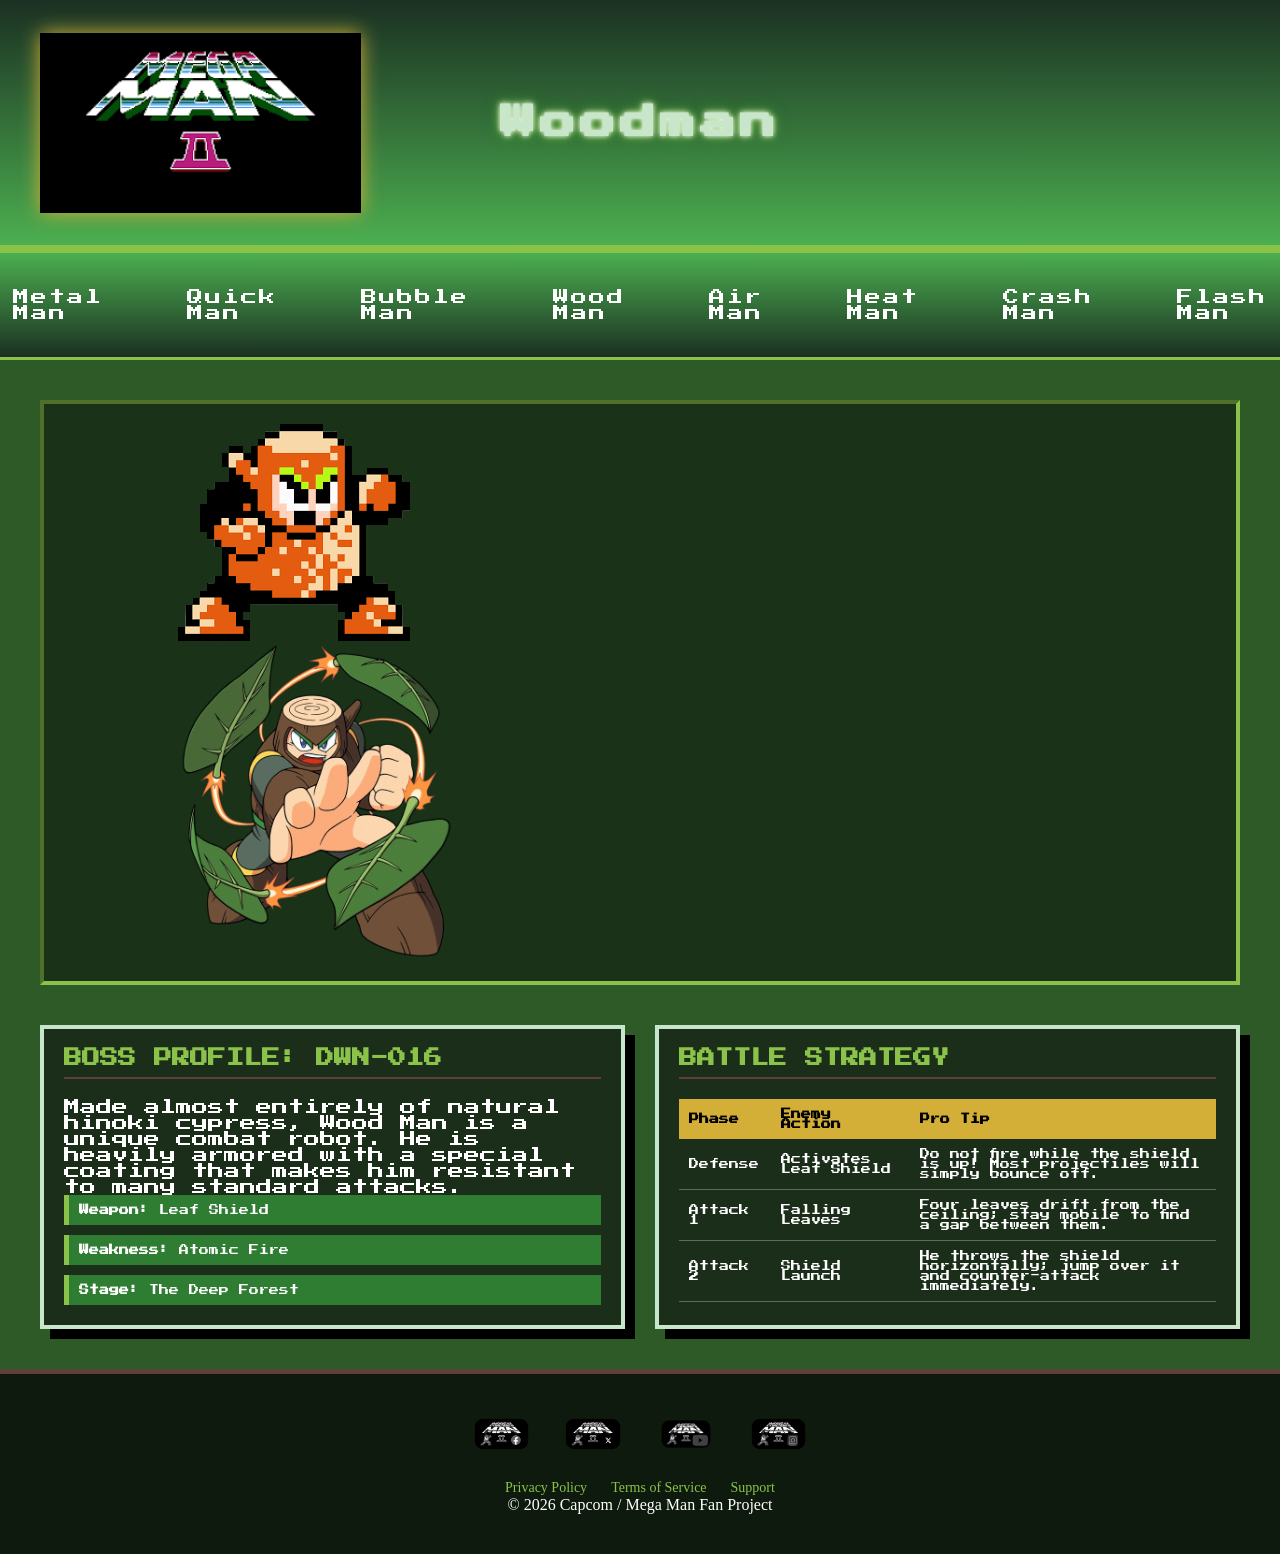
<file: woodman.html>
<!DOCTYPE html>
<html lang="en">
<head>
    <title> Wood Man - Mega Man 2 </title>
    <meta charset="utf-8">
    <meta name="description" content="External Styling/Mega Man 2 Overview">
    <meta name="keywords" content="Mega Man, Quick Man, Metal Man, Air Man, Bubble Man, Heat Man, Wood Man, Crash Man, Flash Man">
    <meta name="viewport" content="width=device-width, initial-scale=1.0">
    <meta http-equiv="refresh" content="200">
    <link rel="stylesheet" href="css/externalstyling.css">
    <link href="https://fonts.googleapis.com/css2?family=Press+Start+2P&display=swap" rel="stylesheet">
</head>
<body id="woodman">
    <header id="woodmanheader">
        <img id="megamanlogo" src="images/logo.png">
        <h2 id="bossname3"> Woodman </h2>
    </header>

    <nav id="woodmannav">
        <a href="metalman.html"> Metal Man </a>
        <a href="quickman.html"> Quick Man </a>
        <a href="bubbleman.html"> Bubble Man </a>
        <a href="woodman.html"> Wood Man </a>
        <a href="airman.html"> Air Man </a>
        <a href="heatman.html"> Heat Man </a>
        <a href="crashman.html"> Crash Man </a>
        <a href="flashman.html"> Flash Man </a>
    </nav>

    <main>
        <section id="woodmanimgandvid">
            <div id="boss-gallery">
                <div class="frame">
                    <img id="woodmanpic" src="images/woodman.png" alt="Wood Man Sprite">
                </div>
                <div class="frame3">
                    <img id="stage-preview" src="images/woodmanpose.webp" height="320px" alt="Wood Man Pose">
                </div>
            </div>

            <div id="woodmanstage">
                <div class="video-container">
                    <iframe width="420" height="310" src="https://www.youtube.com/embed/j_Nsh9f7W8g" title="YouTube video player" frameborder="0" allowfullscreen></iframe>
                </div>
            </div>
        </section>

        <section id="boss-info3">
            <div class="card3">
                <h3>BOSS PROFILE: DWN-016</h3>
                <p>Made almost entirely of natural hinoki cypress, Wood Man is a unique combat robot. He is heavily armored with a special coating that makes him resistant to many standard attacks.</p>
                
                <div class="stats-container3">
                    <div class="stat-box3"><strong>Weapon:</strong> Leaf Shield</div>
                    <div class="stat-box3"><strong>Weakness:</strong> Atomic Fire</div>
                    <div class="stat-box3"><strong>Stage:</strong> The Deep Forest</div>
                </div>
            </div>

            <div class="card3">
                <h3>BATTLE STRATEGY</h3>
                <table>
                    <thead>
                        <tr>
                            <th>Phase</th>
                            <th>Enemy Action</th>
                            <th>Pro Tip</th>
                        </tr>
                    </thead>
                    <tbody>
                        <tr>
                            <td>Defense</td>
                            <td>Activates Leaf Shield</td>
                            <td>Do not fire while the shield is up! Most projectiles will simply bounce off.</td>
                        </tr>
                        <tr>
                            <td>Attack 1</td>
                            <td>Falling Leaves</td>
                            <td>Four leaves drift from the ceiling; stay mobile to find a gap between them.</td>
                        </tr>
                        <tr>
                            <td>Attack 2</td>
                            <td>Shield Launch</td>
                            <td>He throws the shield horizontally; jump over it and counter-attack immediately.</td>
                        </tr>
                    </tbody>
                </table>
            </div>
        </section>
    </main>

    <footer id="woodmanfooter">
        <div class="social-icons">
            <a href="#"><img src="images/icon-fb.png" alt="Facebook"></a>
            <a href="#"><img src="images/icon-tw.png" alt="Twitter"></a>
            <a href="#"><img src="images/icon-yt.png" alt="YouTube"></a>
            <a href="#"><img src="images/icon-ig.png" alt="Instagram"></a>
        </div>
        <div class="footer-links3">
            <a href="#">Privacy Policy</a>
            <a href="#">Terms of Service</a>
            <a href="#">Support</a>
            <p>&copy; 2026 Capcom / Mega Man Fan Project</p>
        </div>
        <audio autoplay loop controls>
<source src="media/woodman.mp3">
</audio>
    </footer>
</body>
</html>
</file>
<file: css/externalstyling.css>
*{
    margin: 0;
    box-sizing: border-box;
}

#metalman{
    background-color: rgb(220,40,75);
}

#metalmanheader{
    height: 250px;
    width: 100%;
    display: flex;
    align-items: center;
    justify-content: center;
    position: relative;
    background: linear-gradient(to bottom, #000, #D3AF37);
    border-bottom: 5px solid #D3AF37;
    font-family: 'Press Start 2P';
}

#megamanlogo{
    position: absolute;
    left: 40px;
    height: 180px;
    width: auto;
    filter: drop-shadow(0 0 10px #D3AF37);
    transition: transform 0.3s ease;
}

#megamanlogo:hover{
    transform: scale(1.1);
}

#bossname{
    color: #D3AF37;
    font-size: 36px;
    letter-spacing: 4px;
    text-shadow: 
        0 0 5px #aaa,
        0 0 10px #D3AF37,
        0 0 15px #dc284b;
}
#metalmannav {
    display: flex;
    justify-content: center;
    align-items: center;
    gap: 40px;
    height: 110px;
    font-family: 'Press Start 2P';
    background: linear-gradient(to bottom, #D3AF37,#dc284b);
    border-top: 3px solid #dc284b;
    border-bottom: 3px solid #dc284b;
}
#metalmannav a {
    text-decoration: none;
    color: #c0c0c0;
    padding: 12px 22px;
    border-radius: 8px;
    letter-spacing: 2px;
    transition: transform 0.2s ease;
}

#metalmannav a:hover {
    animation: metalBlink 0.8s infinite;
    transform: scale(1.1);
}
@keyframes metalBlink {
    0%   { color: #c0c0c0; text-shadow: 0 0 5px #aaa; }
    33%  { color: #D3AF37; text-shadow: 0 0 8px #D3AF37; }
    66%  { color: #dc284b; text-shadow: 0 0 10px #dc284b; }
    100% { color: #c0c0c0; text-shadow: 0 0 5px #aaa; }
}
main {
    padding: 40px;
    font-family: 'Press Start 2P', cursive;
    color: white;
}

#metalmanimgandvid {
    display: flex;
    justify-content: space-around;
    align-items: center;
    flex-wrap: wrap;
    background: rgba(0, 0, 0, 0.4);
    padding: 20px;
    border: 4px inset #D3AF37;
    margin-bottom: 40px;
}

/* Info Cards */
#boss-info {
    display: grid;
    grid-template-columns: 1fr 1fr;
    gap: 30px;
}

.card {
    background: #333;
    border: 4px solid #c0c0c0;
    padding: 20px;
    box-shadow: 10px 10px 0px #000;
}

.card h3 {
    color: #D3AF37;
    margin-bottom: 20px;
    font-size: 18px;
    border-bottom: 2px solid #dc284b;
    padding-bottom: 10px;
}

.card p {
    font-size: 12px;
    line-height: 1.8;
    margin-bottom: 20px;
}
.stats-container {
    display: flex;
    flex-direction: column;
    gap: 10px;
}

.stat-box {
    background: #dc284b;
    padding: 10px;
    font-size: 10px;
    border-left: 5px solid #fff;
}

table {
    width: 100%;
    border-collapse: collapse;
    font-size: 10px;
}

th {
    background: #D3AF37;
    color: black;
    padding: 10px;
    text-align: left;
}

td {
    padding: 10px;
    border-bottom: 1px solid #666;
}

#metalmanfooter {
    background: #111;
    color: #c0c0c0;
    padding: 40px 20px;
    text-align: center;
    border-top: 5px solid #D3AF37;
    font-family: Arial, sans-serif; 
}

.social-icons {
    margin-bottom: 20px;
}

.social-icons img {
    height: 40px;
    margin: 0 15px;
    filter: grayscale(100%);
    transition: 0.3s;
}

.social-icons img:hover {
    filter: grayscale(0%) drop-shadow(0 0 5px #D3AF37);
    transform: translateY(-5px);
}

.footer-links a {
    color: #D3AF37;
    text-decoration: none;
    margin: 0 10px;
    font-size: 14px;
}

.footer-links p {
    margin-top: 20px;
    font-size: 12px;
    opacity: 0.6;
}
#quickman {
    background-color: #ff0000; 
}

#quickmanheader {
    height: 250px;
    width: 100%;
    display: flex;
    align-items: center;
    justify-content: center;
    position: relative;
    background: linear-gradient(to bottom, #000, #ffff00); 
    border-bottom: 5px solid #ffff00;
    font-family: 'Press Start 2P';
}

#bossname1 {
    color: #ffff00;
    font-size: 36px;
    letter-spacing: 4px;
    text-shadow: 
        0 0 5px #fff,
        0 0 10px #ffff00,
        0 0 15px #ff0000;
}

#quickmannav {
    display: flex;
    justify-content: center;
    align-items: center;
    gap: 40px;
    height: 110px;
    font-family: 'Press Start 2P';
    background: linear-gradient(to bottom, #ffff00, #ff0000);
    border-top: 3px solid #ff0000;
    border-bottom: 3px solid #ff0000;
}

#quickmannav a {
    text-decoration: none;
    color: #fff;
    padding: 12px 22px;
    border-radius: 8px;
    letter-spacing: 2px;
    transition: transform 0.2s ease;
}
#quickmannav a:hover {
    animation: quickBlink 0.8s infinite;
    transform: scale(1.1);
}
@keyframes quickBlink {
    0%   { color: #c0c0c0; text-shadow: 0 0 5px #aaa; }
    33%  { color: #ffff00; text-shadow: 0 0 8px #ffff00; }
    66%  { color: #ff0000; text-shadow: 0 0 10px #ff0000 }
    100% { color: #c0c0c0; text-shadow: 0 0 5px #aaa; }
}

#quickmanimgandvid {
    display: flex;
    justify-content: space-around;
    align-items: center;
    flex-wrap: wrap;
    background: rgba(0, 0, 0, 0.6);
    padding: 20px;
    border: 4px inset #ffff00;
    margin-bottom: 40px;
}

#boss-info1 {
    display: grid;
    grid-template-columns: 1fr 1fr;
    gap: 30px;
}

.card1 {
    background: #222;
    border: 4px solid #fff;
    padding: 20px;
    box-shadow: 10px 10px 0px #000;
}

.card1 h3 {
    color: #ffff00;
    margin-bottom: 20px;
    font-size: 18px;
    border-bottom: 2px solid #ff0000;
    padding-bottom: 10px;
}

.stats-container1 {
    display: flex;
    flex-direction: column;
    gap: 10px;
}

.stat-box1 {
    background: #ff0000;
    padding: 10px;
    font-size: 10px;
    border-left: 5px solid #ffff00;
}

#quickmanfooter{
    background: #111;
    color: #fff;
    padding: 40px 20px;
    text-align: center;
    border-top: 5px solid #ffff00;
}

.footer-links1 a {
    color: #ffff00;
    text-decoration: none;
    margin: 0 10px;
    font-size: 14px;
}
#bubbleman {
    background-color: #005080; 
}

#bubblemanheader {
    height: 250px;
    width: 100%;
    display: flex;
    align-items: center;
    justify-content: center;
    position: relative;
    background: linear-gradient(to bottom, #001f3f, #0074d9); 
    border-bottom: 5px solid #7fdbff; 
    font-family: 'Press Start 2P';
}

#bossname2 {
    color: #7fdbff;
    font-size: 36px;
    letter-spacing: 4px;
    text-shadow: 
        0 0 5px #fff,
        0 0 10px #7fdbff,
        0 0 15px #0074d9;
}

#bubblemannav {
    display: flex;
    justify-content: center;
    align-items: center;
    gap: 40px;
    height: 110px;
    font-family: 'Press Start 2P';
    background: linear-gradient(to bottom, #0074d9, #001f3f);
    border-top: 1px solid #7fdbff;
    border-bottom: 3px solid #7fdbff;
}

#bubblemannav a {
    text-decoration: none;
    color: #fff;
    padding: 12px 22px;
    border-radius: 8px;
    letter-spacing: 2px;
    transition: transform 0.2s ease;
}

#bubblemannav a:hover {
    animation: bubbleFloat 0.8s infinite;
    transform: scale(1.1);
}

@keyframes bubbleFloat {
    0%   { color: #c0c0c0; text-shadow: 0 0 5px #aaa; }
    33%  { color: #7fdbff; text-shadow: 0 0 8px #7fdbff; }
    66%  { color: #00ff00; text-shadow: 0 0 10px #00ff00; }
    100% { color: #c0c0c0; text-shadow: 0 0 5px #aaa; }
}

#bubblemanimgandvid {
    display: flex;
    justify-content: space-around;
    align-items: center;
    flex-wrap: wrap;
    background: rgba(0, 31, 63, 0.8);
    padding: 20px;
    border: 4px inset #7fdbff;
    margin-bottom: 40px;
}

#boss-info2 {
    display: grid;
    grid-template-columns: 1fr 1fr;
    gap: 30px;
}

.card2 {
    background: #001a33;
    border: 4px solid #7fdbff;
    padding: 20px;
    box-shadow: 10px 10px 0px #000;
    color: #fff;
}

.card2 h3 {
    color: #7fdbff;
    margin-bottom: 20px;
    font-size: 18px;
    border-bottom: 2px solid #0074d9;
    padding-bottom: 10px;
}

.stats-container2 {
    display: flex;
    flex-direction: column;
    gap: 10px;
}

.stat-box2 {
    background: #0074d9;
    padding: 10px;
    font-size: 10px;
    border-left: 5px solid #7fdbff;
}

#bubblemanfooter {
    background: #000810;
    color: #fff;
    padding: 40px 20px;
    text-align: center;
    border-top: 5px solid #7fdbff;
}

.footer-links2 a {
    color: #7fdbff;
    text-decoration: none;
    margin: 0 10px;
    font-size: 14px;
}
#woodman {
    background-color: #2d5a27;
}

#woodmanheader {
    height: 250px;
    width: 100%;
    display: flex;
    align-items: center;
    justify-content: center;
    position: relative;
    background: linear-gradient(to bottom, #1b3022, #4caf50); 
    border-bottom: 5px solid #8bc34a;
    font-family: 'Press Start 2P';
}

#bossname3 {
    color: #c8e6c9;
    font-size: 36px;
    letter-spacing: 4px;
    text-shadow: 
        0 0 5px #fff,
        0 0 10px #8bc34a,
        0 0 15px #2e7d32;
}

#woodmannav {
    display: flex;
    justify-content: center;
    align-items: center;
    gap: 40px;
    height: 110px;
    font-family: 'Press Start 2P';
    background: linear-gradient(to bottom, #4caf50, #1b3022);
    border-top: 3px solid #8bc34a;
    border-bottom: 3px solid #8bc34a;
}

#woodmannav a {
    text-decoration: none;
    color: #fff;
    padding: 12px 22px;
    border-radius: 8px;
    letter-spacing: 2px;
    transition: transform 0.2s ease;
}

#woodmannav a:hover {
    animation: woodShake 0.8s infinite;
    transform: scale(1.1);
}

@keyframes woodShake {
    0%   { color: #ffffff; text-shadow: 0 0 5px #aaa; }
    33%  { color: #8bc34a; text-shadow: 0 0 8px #8bc34a; }
    66%  { color: #5d4037; text-shadow: 0 0 10px #5d4037; } 
    100% { color: #ffffff; text-shadow: 0 0 5px #aaa; }
}

#woodmanimgandvid {
    display: flex;
    justify-content: space-around;
    align-items: center;
    flex-wrap: wrap;
    background: rgba(20, 40, 20, 0.8);
    padding: 20px;
    border: 4px inset #8bc34a;
    margin-bottom: 40px;
}

#boss-info3 {
    display: grid;
    grid-template-columns: 1fr 1fr;
    gap: 30px;
}

.card3 {
    background: #1a2e1a;
    border: 4px solid #c8e6c9;
    padding: 20px;
    box-shadow: 10px 10px 0px #000;
    color: #fff;
}

.card3 h3 {
    color: #8bc34a;
    margin-bottom: 20px;
    font-size: 18px;
    border-bottom: 2px solid #5d4037;
    padding-bottom: 10px;
}

.stats-container3 {
    display: flex;
    flex-direction: column;
    gap: 10px;
}

.stat-box3 {
    background: #2e7d32;
    padding: 10px;
    font-size: 10px;
    border-left: 5px solid #8bc34a;
}

#woodmanfooter {
    background: #0d1a0d;
    color: #fff;
    padding: 40px 20px;
    text-align: center;
    border-top: 5px solid #5d4037;
}

.footer-links3 a {
    color: #8bc34a;
    text-decoration: none;
    margin: 0 10px;
    font-size: 14px;
}
#airman {
    background-color: #87ceeb; 
}

#airmanheader {
    height: 250px;
    width: 100%;
    display: flex;
    align-items: center;
    justify-content: center;
    position: relative;
    background: linear-gradient(to bottom, #ffffff, #add8e6); 
    border-bottom: 5px solid #4682b4; 
    font-family: 'Press Start 2P';
}

#bossname4 {
    color: #4682b4;
    font-size: 36px;
    letter-spacing: 4px;
    text-shadow: 
        0 0 5px #fff,
        0 0 10px #b0c4de,
        0 0 15px #ffffff;
}

#airmannav {
    display: flex;
    justify-content: center;
    align-items: center;
    gap: 40px;
    height: 110px;
    font-family: 'Press Start 2P';
    background: linear-gradient(to bottom, #add8e6, #4682b4);
    border-top: 3px solid #ffffff;
    border-bottom: 3px solid #ffffff;
}

#airmannav a {
    text-decoration: none;
    color: #000;
    padding: 12px 22px;
    border-radius: 8px;
    letter-spacing: 2px;
    transition: transform 0.2s ease;
}

#airmannav a:hover {
    animation: windSpin 0.5s infinite linear;
    transform: scale(1.1);
}

@keyframes windSpin {
    0%   { color: #ffffff; text-shadow: 0 0 5px #fff; }
    50%  { color: #4682b4; text-shadow: 0 0 10px #add8e6; }
    100% { color: #ffffff; text-shadow: 0 0 5px #fff; }
}

#airmanimgandvid {
    display: flex;
    justify-content: space-around;
    align-items: center;
    flex-wrap: wrap;
    background: rgba(255, 255, 255, 0.4);
    padding: 20px;
    border: 4px inset #ffffff;
    margin-bottom: 40px;
}

#boss-info4 {
    display: grid;
    grid-template-columns: 1fr 1fr;
    gap: 30px;
}

.card4 {
    background: #f0f8ff; 
    border: 4px solid #4682b4;
    padding: 20px;
    box-shadow: 10px 10px 0px #708090;
    color: #333;
}

.card4 h3 {
    color: #4682b4;
    margin-bottom: 20px;
    font-size: 18px;
    border-bottom: 2px solid #ffffff;
    padding-bottom: 10px;
}

.stats-container4 {
    display: flex;
    flex-direction: column;
    gap: 10px;
}

.stat-box4 {
    background: #ffffff;
    padding: 10px;
    font-size: 10px;
    border-left: 5px solid #4682b4;
    color: #4682b4;
}

#airmanfooter {
    background: #4682b4;
    color: #fff;
    padding: 40px 20px;
    text-align: center;
    border-top: 5px solid #ffffff;
}

.footer-links4 a {
    color: #ffffff;
    text-decoration: none;
    margin: 0 10px;
    font-size: 14px;
}
#heatman {
    background-color: #800000; 
}

#heatmanheader {
    height: 250px;
    width: 100%;
    display: flex;
    align-items: center;
    justify-content: center;
    position: relative;
    background: linear-gradient(to bottom, #ff4500, #ff8c00); 
    border-bottom: 5px solid #ffd700; 
    font-family: 'Press Start 2P';
}

#bossname5 {
    color: #ffd700;
    font-size: 36px;
    letter-spacing: 4px;
    text-shadow: 
        0 0 5px #ff0000,
        0 0 10px #ff4500,
        0 0 15px #ffff00;
}

#heatmannav {
    display: flex;
    justify-content: center;
    align-items: center;
    gap: 40px;
    height: 110px;
    font-family: 'Press Start 2P';
    background: linear-gradient(to bottom, #ff8c00, #800000);
    border-top: 3px solid #ff4500;
    border-bottom: 3px solid #ff4500;
}

#heatmannav a {
    text-decoration: none;
    color: #fff;
    padding: 12px 22px;
    border-radius: 8px;
    letter-spacing: 2px;
    transition: transform 0.2s ease;
}

#heatmannav a:hover {
    animation: fireFlicker 0.4s infinite alternate;
    transform: scale(1.1);
}

@keyframes fireFlicker {
    0%   { color: #ffd700; text-shadow: 0 0 5px #ff4500; }
    100% { color: #ffffff; text-shadow: 0 0 15px #ff0000; }
}

#heatmanimgandvid {
    display: flex;
    justify-content: space-around;
    align-items: center;
    flex-wrap: wrap;
    background: rgba(0, 0, 0, 0.7);
    padding: 20px;
    border: 4px inset #ff4500;
    margin-bottom: 40px;
}

#boss-info5 {
    display: grid;
    grid-template-columns: 1fr 1fr;
    gap: 30px;
}

.card5 {
    background: #3d0000; 
    border: 4px solid #ff4500;
    padding: 20px;
    box-shadow: 10px 10px 0px #000;
    color: #fff;
}

.card5 h3 {
    color: #ffd700;
    margin-bottom: 20px;
    font-size: 18px;
    border-bottom: 2px solid #ff0000;
    padding-bottom: 10px;
}

.stats-container5 {
    display: flex;
    flex-direction: column;
    gap: 10px;
}

.stat-box5 {
    background: #ff4500;
    padding: 10px;
    font-size: 10px;
    border-left: 5px solid #ffd700;
}

#heatmanfooter {
    background: #1a0000;
    color: #fff;
    padding: 40px 20px;
    text-align: center;
    border-top: 5px solid #ff4500;
}

.footer-links5 a {
    color: #ffd700;
    text-decoration: none;
    margin: 0 10px;
    font-size: 14px;
}
#crashman {
    background-color: #e67e22; 
}

#crashmanheader {
    height: 250px;
    width: 100%;
    display: flex;
    align-items: center;
    justify-content: center;
    position: relative;
    background: linear-gradient(to bottom, #2c3e50, #f39c12); 
    border-bottom: 5px solid #ecf0f1;
    font-family: 'Press Start 2P';
}

#bossname6 {
    color: #ffffff;
    font-size: 36px;
    letter-spacing: 4px;
    text-shadow: 
        0 0 5px #f39c12,
        0 0 10px #d35400,
        0 0 15px #000;
}

#crashmannav {
    display: flex;
    justify-content: center;
    align-items: center;
    gap: 40px;
    height: 110px;
    font-family: 'Press Start 2P';
    background: linear-gradient(to bottom, #f39c12, #d35400);
    border-top: 3px solid #2c3e50;
    border-bottom: 3px solid #2c3e50;
}

#crashmannav a {
    text-decoration: none;
    color: #fff;
    padding: 12px 22px;
    border-radius: 8px;
    letter-spacing: 2px;
    transition: transform 0.2s ease;
}

#crashmannav a:hover {
    animation: bombFlash 0.3s infinite;
    transform: scale(1.1);
}

@keyframes bombFlash {
    0%   { color: #f39c12; text-shadow: 0 0 5px #e74c3c; } 
    100% { color: #d35400; text-shadow: 0 0 15px #f1c40f; } 
}

#crashmanimgandvid {
    display: flex;
    justify-content: space-around;
    align-items: center;
    flex-wrap: wrap;
    background: rgba(44, 62, 80, 0.9);
    padding: 20px;
    border: 4px inset #f39c12;
    margin-bottom: 40px;
}

#boss-info6 {
    display: grid;
    grid-template-columns: 1fr 1fr;
    gap: 30px;
}

.card6 {
    background: #1a1a1a;
    border: 4px solid #f39c12;
    padding: 20px;
    box-shadow: 10px 10px 0px #000;
    color: #fff;
}

.card6 h3 {
    color: #f1c40f;
    margin-bottom: 20px;
    font-size: 18px;
    border-bottom: 2px solid #e67e22;
    padding-bottom: 10px;
}

.stats-container6 {
    display: flex;
    flex-direction: column;
    gap: 10px;
}

.stat-box6 {
    background: #d35400;
    padding: 10px;
    font-size: 10px;
    border-left: 5px solid #f1c40f;
}

#crashmanfooter {
    background: #2c3e50;
    color: #fff;
    padding: 40px 20px;
    text-align: center;
    border-top: 5px solid #f39c12;
}

.footer-links6 a {
    color: #f1c40f;
    text-decoration: none;
    margin: 0 10px;
    font-size: 14px;
}
#flashman {
    background-color: #00008b; 
}

#flashmanheader {
    height: 250px;
    width: 100%;
    display: flex;
    align-items: center;
    justify-content: center;
    position: relative;
    background: linear-gradient(to bottom, #00ffff, #0000ff); 
    border-bottom: 5px solid #ffffff;
    font-family: 'Press Start 2P';
}

#bossname7 {
    color: #ffffff;
    font-size: 36px;
    letter-spacing: 4px;
    text-shadow: 
        0 0 10px #00ffff,
        0 0 20px #0000ff,
        0 0 30px #8a2be2; 
}

#flashmannav {
    display: flex;
    justify-content: center;
    align-items: center;
    gap: 40px;
    height: 110px;
    font-family: 'Press Start 2P';
    background: linear-gradient(to bottom, #0000ff, #8a2be2);
    border-top: 3px solid #00ffff;
    border-bottom: 3px solid #00ffff;
}

#flashmannav a {
    text-decoration: none;
    color: #fff;
    padding: 12px 22px;
    border-radius: 8px;
    letter-spacing: 2px;
    transition: transform 0.2s ease;
}

#flashmannav a:hover {
    animation: timeStop 0.2s infinite alternate;
    transform: scale(1.1);
}

@keyframes timeStop {
    0%   { color: #0000ff; text-shadow: 0 0 10px #fff; }
    100% { color: #8a2be2;  text-shadow: 0 0 20px #00ffff; }
}

#flashmanimgandvid {
    display: flex;
    justify-content: space-around;
    align-items: center;
    flex-wrap: wrap;
    background: rgba(0, 0, 50, 0.8);
    padding: 20px;
    border: 4px inset #00ffff;
    margin-bottom: 40px;
}

#boss-info7 {
    display: grid;
    grid-template-columns: 1fr 1fr;
    gap: 30px;
}

.card7 {
    background: #000033;
    border: 4px solid #ffffff;
    padding: 20px;
    box-shadow: 10px 10px 0px #8a2be2;
    color: #fff;
}

.card7 h3 {
    color: #00ffff;
    margin-bottom: 20px;
    font-size: 18px;
    border-bottom: 2px solid #ffffff;
    padding-bottom: 10px;
}

.stats-container7 {
    display: flex;
    flex-direction: column;
    gap: 10px;
}

.stat-box7 {
    background: #0000ff;
    padding: 10px;
    font-size: 10px;
    border-left: 5px solid #00ffff;
}

#flashmanfooter {
    background: #000022;
    color: #fff;
    padding: 40px 20px;
    text-align: center;
    border-top: 5px solid #00ffff;
}

.footer-links7 a {
    color: #00ffff;
    text-decoration: none;
    margin: 0 10px;
    font-size: 14px;
}

audio{ 

display: none; 

} 

 

#bossselect{ 

background-color: #0071ef; 

} 

 

#pressstart{ 

height: 100px; 

width: 100%; 

display: flex; 

} 

 

#pressstart div{ 

height: 100px; 

width: 33.3%; 

justify-content: center; 

align-items: center; 

}  

 

#text-content p{ 

font-family: 'Press Start 2p'; 

color: white; 

font-size: 30px; 

} 

 

#text-content{ 

display: flex; 

justify-content: center; 

align-items: center; 

margin-top: -10px; 

letter-spacing: 2px; 

height: 50px; 

} 

 

.hrcontainer{ 

justify-content: center; 

align-items: center; 

height: 100px; 

margin-top: 30px; 

} 

 

.first{ 

height: 2px; 

background-color: #fff; 

margin-top: 3px; 

} 

 

.second{ 

height: 3.25px; 

background-color: #fff; 

margin-top: 3px; 

} 

 

.third{ 

height: 2px; 

background-color: #fff; 

margin-top: 3px; 

} 

 

#row1{ 

height: 50px; 

width: 100%; 

background-color: #0071ef; 

position: relative; 

top: 20px; 

} 

 

.smallhr{ 

height: 2.2px; 

width: 100%; 

z-index: -100; 

background-color: #00ebde; 

border: none; 

margin-top: 2.75px; 

margin-bottom: 2.75px; 

} 

 

#bighr{ 

height: 24px; 

width: 100%; 

z-index: -100; 

background-color: #00ebde; 

border: none; 

margin-top: 3px; 

margin-bottom: 7px; 

} 

 

#bubblemansquare1, #airmansquare1, #quickmansquare1{ 

height: 180px; 

width: 180px; 

background-color: white; 

border: solid 4px black; 

position: absolute; 

top: -60px; 

left: 20.5%; 

display: flex; 

justify-content: center; 

align-items: center; 

} 

 

#bubblemanname1, #bubblemanname2{ 

position: absolute; 

top: 135px; 

left: 20.5%; 

font-family: 'Press Start 2p'; 

font-size: 32px; 

color: #fff; 

width: 180px; 

} 

 

#bubblemanname2{ 

top: 170px; 

left: 26.75%; 

} 

 

#airmanname1, #airmanname2{ 

position: absolute; 

top: 135px; 

left: 41.75%; 

font-family: 'Press Start 2p'; 

font-size: 30px; 

color: #fff; 

width: 180px; 

} 

 

#airmanname2{ 

top: 170px; 

left: 46%; 

} 

 

#quickmanname1, #quickmanname2{ 

position: absolute; 

top: 135px; 

left: 60.5%; 

font-family: 'Press Start 2p'; 

font-size: 30px; 

color: #fff; 

width: 180px; 

} 

 

#quickmanname2{ 

top: 170px; 

left: 66.75%; 

} 

 

 

 

#airmansquare1{ 

position: absolute; 

top: -60px; 

left: 40%; 

} 

 

#quickmansquare1{ 

position: absolute; 

top: -60px; 

left: 60.5%; 

} 

 

#bubblemansquare2, #airmansquare2, #quickmansquare2{ 

height: 170px; 

width: 170px; 

background-color: cyan; 

border: solid 2px black; 

display: flex; 

justify-content: center; 

align-items: center; 

} 

 

#bubblemansquare3, #airmansquare3, #quickmansquare3{ 

height: 155px; 

width: 155px; 

background-color: cyan; 

border: solid 4px white; 

display: flex; 

justify-content: center; 

align-items: center; 

} 

 

#headshotholder{ 

height: 145px; 

width: 145px; 

display: flex; 

justify-content: center; 

align-items: center; 

position: relative; 

} 

 

#bubblemanheadshot, #airmanheadshot, #quickmanheadshot, #heatmanheadshot, #drwilyheadshot, #woodmanheadshot, #metalmanheadshot, #flashmanheadshot, #crashmanheadshot{ 

height: 100%; 

width: 100%; 

} 

 

 

 

#blackcornersquare1{ 

height: 18px; 

width: 18px; 

position: absolute; 

top: 0px; 

left: 0px; 

background-color: #000000; 

} 

 

#blackcornersquare2{ 

height: 18px; 

width: 18px; 

position: absolute; 

top: 0px; 

right: 0px; 

background-color: #000000; 

} 

 

#blackcornersquare3{ 

height: 18px; 

width: 18px; 

position: absolute; 

bottom: 0px; 

left: 0px; 

background-color: #000000; 

} 

 

#blackcornersquare4{ 

height: 18px; 

width: 18px; 

position: absolute; 

bottom: 0px; 

right: 0px; 

background-color: #000000; 

} 

.square1:hover #blackcornersquare1, .square1:hover #blackcornersquare2, .square1:hover #blackcornersquare3, .square1:hover #blackcornersquare4{ 

animation: cornerflash 30s infinite alternate; 

} 

 

@keyframes cornerflash { 

1%   { background-color: #000; } 

2%  { background-color: #fff; } 

3%  { background-color: #000; } 

4%  { background-color: #fff; } 

5%   { background-color: #000; } 

6%  { background-color: #fff; } 

7%  { background-color: #000; } 

8%  { background-color: #fff; } 

9%   { background-color: #000; } 

10%  { background-color: #fff; } 

11%  { background-color: #000; } 

12%  { background-color: #fff; } 

13%  { background-color: #000; } 

14%  { background-color: #fff; } 

15%  { background-color: #000; } 

16%  { background-color: #fff; } 

17%   { background-color: #000; } 

18%  { background-color: #fff; } 

19%  { background-color: #000; } 

20%  { background-color: #fff; } 

21%   { background-color: #000; } 

22%  { background-color: #fff; } 

23%  { background-color: #000; } 

24%  { background-color: #fff; } 

25%   { background-color: #000; } 

26%  { background-color: #fff; } 

27%  { background-color: #000; } 

28%  { background-color: #fff; } 

29%   { background-color: #000; } 

30%  { background-color: #fff; } 

31%  { background-color: #000; } 

32%  { background-color: #fff; } 

33%   { background-color: #000; } 

34%  { background-color: #fff; } 

35%  { background-color: #000; } 

36%  { background-color: #fff; } 

37%   { background-color: #000; } 

38%  { background-color: #fff; } 

39%   { background-color: #000; } 

40%  { background-color: #fff; } 

41%   { background-color: #000; } 

42%  { background-color: #fff; } 

43%  { background-color: #000; } 

44%  { background-color: #fff; } 

45%   { background-color: #000; } 

46%  { background-color: #fff; } 

47%  { background-color: #000; } 

48%  { background-color: #fff; } 

49%   { background-color: #000; } 

50%  { background-color: #fff; } 

51%  { background-color: #000; } 

52%  { background-color: #fff; } 

53%  { background-color: #000; } 

54%  { background-color: #fff; } 

55%  { background-color: #000; } 

56%  { background-color: #fff; } 

57%   { background-color: #000; } 

58%  { background-color: #fff; } 

59%  { background-color: #000; } 

60%  { background-color: #fff; } 

61%   { background-color: #000; } 

62%  { background-color: #fff; } 

63%  { background-color: #000; } 

64%  { background-color: #fff; } 

65%   { background-color: #000; } 

66%  { background-color: #fff; } 

67%  { background-color: #000; } 

68%  { background-color: #fff; } 

69%   { background-color: #000; } 

70%  { background-color: #fff; } 

71%  { background-color: #000; } 

72%  { background-color: #fff; } 

73%   { background-color: #000; } 

74%  { background-color: #fff; } 

75%  { background-color: #000; } 

76%  { background-color: #fff; } 

77%   { background-color: #000; } 

78%  { background-color: #fff; } 

79%   { background-color: #000; } 

80%  { background-color: #fff; } 

81%   { background-color: #000; } 

82%  { background-color: #fff; } 

83%  { background-color: #000; } 

84%  { background-color: #fff; } 

85%   { background-color: #000; } 

86%  { background-color: #fff; } 

87%  { background-color: #000; } 

88%  { background-color: #fff; } 

89%   { background-color: #000; } 

90%  { background-color: #fff; } 

91%  { background-color: #000; } 

92%  { background-color: #fff; } 

93%  { background-color: #000; } 

94%  { background-color: #fff; } 

95%  { background-color: #000; } 

96%  { background-color: #fff; } 

97%   { background-color: #000; } 

98%  { background-color: #fff; } 

99%  { background-color: #000; } 

100%  { background-color: #fff; } 

} 

 

#row2{ 

height: 50px; 

width: 100%; 

background-color: #0071ef; 

position: relative; 

top: 235px; 

} 

 

#heatmansquare1, #drwilysquare1, #woodmansquare1{ 

height: 180px; 

width: 180px; 

background-color: white; 

border: solid 4px black; 

position: absolute; 

top: -60px; 

left: 20.5%; 

display: flex; 

justify-content: center; 

align-items: center; 

} 

 

#drwilysquare1{ 

position: absolute; 

top: -60px; 

left: 40%; 

} 

 

#woodmansquare1{ 

position: absolute; 

top: -60px; 

left: 60.5%; 

} 

 

 

#heatmansquare2, #drwilysquare2, #woodmansquare2{ 

height: 170px; 

width: 170px; 

background-color: cyan; 

border: solid 2px black; 

display: flex; 

justify-content: center; 

align-items: center; 

} 

 

#heatmansquare3, #drwilysquare3, #woodmansquare3{ 

height: 155px; 

width: 155px; 

background-color: cyan; 

border: solid 4px white; 

display: flex; 

justify-content: center; 

align-items: center; 

} 

 

#heatmanname1, #heatmanname2{ 

position: absolute; 

top: 135px; 

left: 20.5%; 

font-family: 'Press Start 2p'; 

font-size: 30px; 

color: #fff; 

width: 180px; 

} 

 

#heatmanname2{ 

top: 170px; 

left: 26.75%; 

} 

 

#drwilyname1, #drwilyname2{ 

position: absolute; 

top: 135px; 

left: 41.75%; 

font-family: 'Press Start 2p'; 

font-size: 30px; 

color: #fff; 

width: 180px; 

} 

 

#drwilyname2{ 

top: 170px; 

left: 44%; 

} 

 

#woodmanname1, #woodmanname2{ 

position: absolute; 

top: 135px; 

left: 60.5%; 

font-family: 'Press Start 2p'; 

font-size: 30px; 

color: #fff; 

width: 180px; 

} 

 

#woodmanname2{ 

top: 170px; 

left: 66.75%; 

} 

 

#row3{ 

height: 50px; 

width: 100%; 

background-color: #0071ef; 

position: relative; 

top: 445px; 

} 

 

#metalmansquare1, #flashmansquare1, #crashmansquare1{ 

height: 180px; 

width: 180px; 

background-color: white; 

border: solid 4px black; 

position: absolute; 

top: -60px; 

left: 20.5%; 

display: flex; 

justify-content: center; 

align-items: center; 

} 

 

#metalmanname1, #metalmanname2{ 

position: absolute; 

top: 135px; 

left: 20.5%; 

font-family: 'Press Start 2p'; 

font-size: 30px; 

color: #fff; 

width: 180px; 

} 

 

#metalmanname2{ 

top: 170px; 

left: 26.75%; 

} 

 

#flashmanname1, #flashmanname2{ 

position: absolute; 

top: 135px; 

left: 41.75%; 

font-family: 'Press Start 2p'; 

font-size: 30px; 

color: #fff; 

width: 180px; 

} 

 

#flashmanname2{ 

top: 170px; 

left: 46%; 

} 

 

#crashmanname1, #crashmanname2{ 

position: absolute; 

top: 135px; 

left: 60.5%; 

font-family: 'Press Start 2p'; 

font-size: 30px; 

color: #fff; 

width: 180px; 

} 

 

#crashmanname2{ 

top: 170px; 

left: 66.75%; 

} 

 

 

 

#flashmansquare1{ 

position: absolute; 

top: -60px; 

left: 40%; 

} 

 

#crashmansquare1{ 

position: absolute; 

top: -60px; 

left: 60.5%; 

} 

 

#metalmansquare2, #flashmansquare2, #crashmansquare2{ 

height: 170px; 

width: 170px; 

background-color: cyan; 

border: solid 2px black; 

display: flex; 

justify-content: center; 

align-items: center; 

} 

 

#metalmansquare3, #flashmansquare3, #crashmansquare3{ 

height: 155px; 

width: 155px; 

background-color: cyan; 

border: solid 4px white; 

display: flex; 

justify-content: center; 

align-items: center; 

}
</file>
